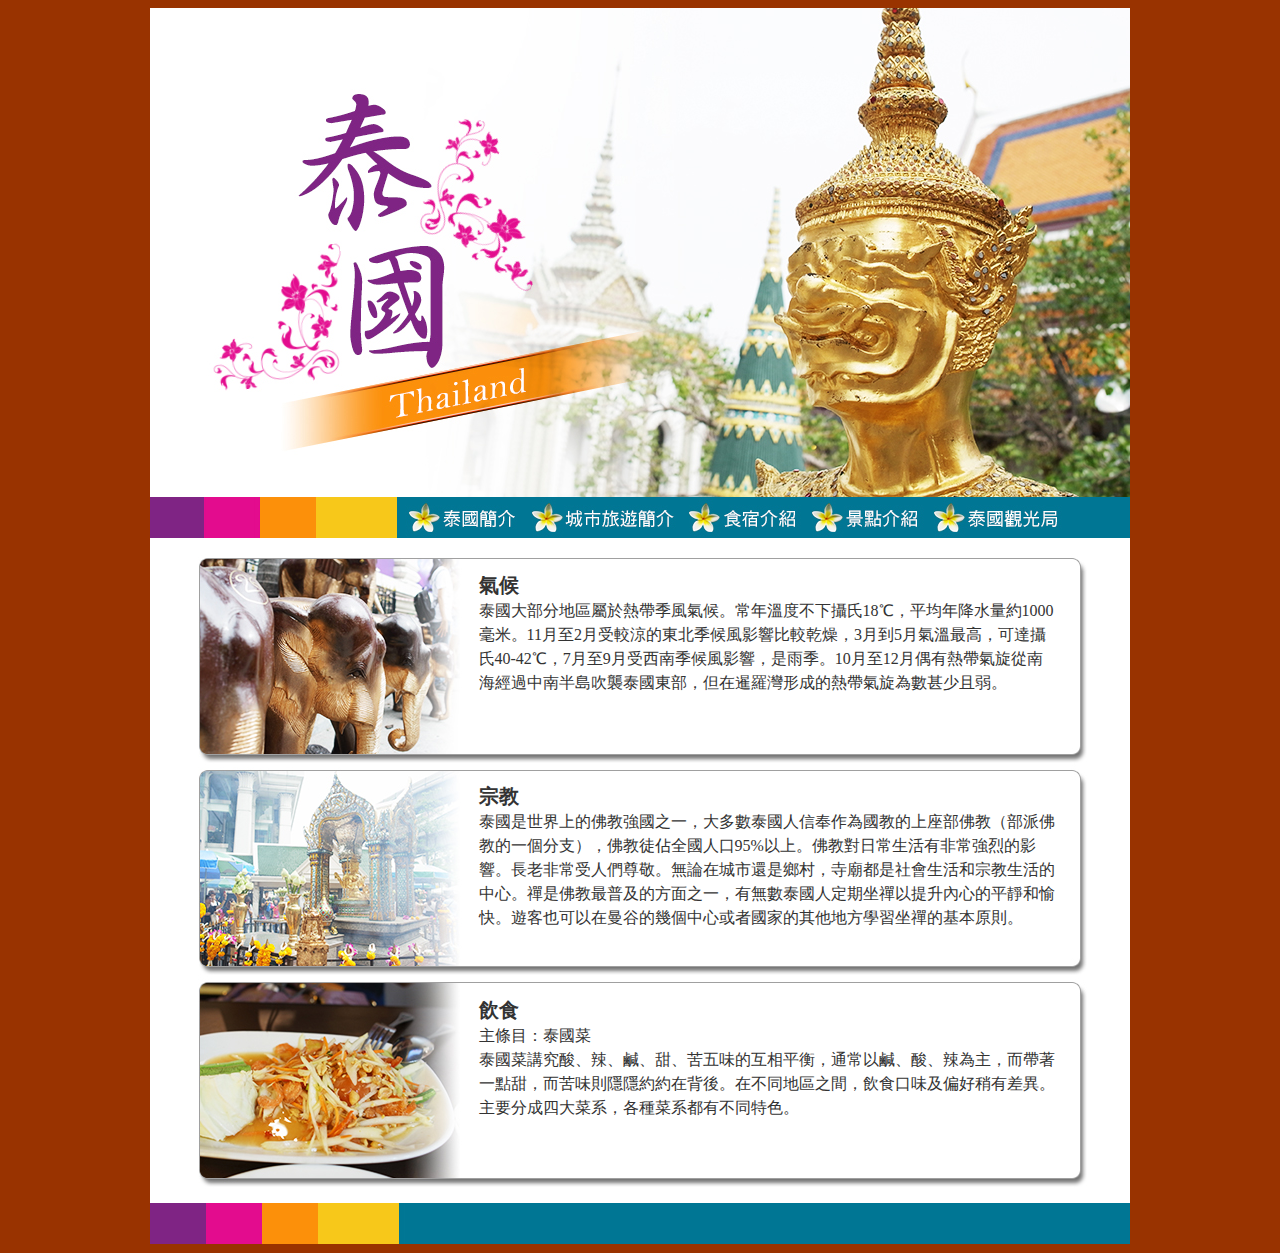
<file: 106/index.html>
<!DOCTYPE html PUBLIC "-//W3C//DTD XHTML 1.0 Transitional//EN" "http://www.w3.org/TR/xhtml1/DTD/xhtml1-transitional.dtd">
<html xmlns="http://www.w3.org/1999/xhtml">
<head>
<title>泰國觀光旅遊資訊</title>
<meta http-equiv="Content-Type" content="text/html; charset=utf-8" />
<style type="text/css">
img {
	margin:0;
	padding:0;
	border:none ;
}

h2 {
	font-size: 20px;
	color:#333 ;
	margin:0;
	padding:0;
}
p {
	font-size:16px ;
	line-height:24px;
	color:#333 ;
	margin:0;
}
</style>
<meta name="keywords" content="泰國,曼谷,四面佛" />
</head>
<body bgcolor="#993300">
<!-- Save for Web Slices (Untitled-1.psd) -->
<table width="981" border="0" align="center" cellpadding="0" cellspacing="0" id="Table_01">
	<tr>
		<td colspan="8">
			<img id="index_01" src="images/index_01.jpg" width="980" height="489" alt="" /></td>
		<td>
			<img src="images/spacer.gif" width="1" height="489" alt="" /></td>
	</tr>
	<tr>
		<td>
			<img id="index_02" src="images/index_02.jpg" width="247" height="41" alt="" /></td>
		<td colspan="2">
			<img id="index_03" src="images/index_03.jpg" width="135" height="41" alt="" /></td>
		<td>
			<img id="index_04" src="images/index_04.jpg" width="157" height="41" alt="" /></td>
		<td>
			<img id="index_05" src="images/index_05.jpg" width="123" height="41" alt="" /></td>
		<td>
			<img id="index_06" src="images/index_06.jpg" width="122" height="41" alt="" /></td>
		<td colspan="2"><a href="http://www.tattpe.org.tw/Main/Main.aspx"><img src="images/index_07.jpg" alt="" name="index_07" width="196" height="41" id="index_07" /></a></td>
		<td>
			<img src="images/spacer.gif" width="1" height="41" alt="" /></td>
	</tr>
	<tr>
		<td colspan="8">
			<img id="index_08" src="images/index_08.jpg" width="980" height="21" alt="" /></td>
		<td>
			<img src="images/spacer.gif" width="1" height="21" alt="" /></td>
	</tr>
	<tr>
		<td colspan="2" rowspan="7">
			<img id="index_09" src="images/index_09.jpg" width="329" height="624" alt="" /></td>
		<td colspan="6">
			<img id="index_10" src="images/index_10.jpg" width="651" height="13" alt="" /></td>
		<td>
			<img src="images/spacer.gif" width="1" height="13" alt="" /></td>
	</tr>
	<tr>
		<td colspan="5" valign="top" bgcolor="#FFFFFF"><h2>氣候</h2>
	    <p>泰國大部分地區屬於熱帶季風氣候。常年溫度不下攝氏18℃，平均年降水量約1000毫米。11月至2月受較涼的東北季候風影響比較乾燥，3月到5月氣溫最高，可達攝氏40-42℃，7月至9月受西南季候風影響，是雨季。10月至12月偶有熱帶氣旋從南海經過中南半島吹襲泰國東部，但在暹羅灣形成的熱帶氣旋為數甚少且弱。</p></td>
		<td rowspan="7">
			<img id="index_12" src="images/index_12.jpg" width="75" height="631" alt="" /></td>
		<td>
			<img src="images/spacer.gif" width="1" height="175" alt="" /></td>
	</tr>
	<tr>
		<td colspan="5">
			<img id="index_13" src="images/index_13.jpg" width="576" height="36" alt="" /></td>
		<td>
			<img src="images/spacer.gif" width="1" height="36" alt="" /></td>
	</tr>
	<tr>
		<td colspan="5" valign="top" bgcolor="#FFFFFF"><h2>宗教</h2>
		  <p>泰國是世界上的佛教強國之一，大多數泰國人信奉作為國教的上座部佛教（部派佛教的一個分支），佛教徒佔全國人口95%以上。佛教對日常生活有非常強烈的影響。長老非常受人們尊敬。無論在城市還是鄉村，寺廟都是社會生活和宗教生活的中心。禪是佛教最普及的方面之一，有無數泰國人定期坐禪以提升內心的平靜和愉快。遊客也可以在曼谷的幾個中心或者國家的其他地方學習坐禪的基本原則。<br />
	    </p></td>
		<td>
			<img src="images/spacer.gif" width="1" height="177" alt="" /></td>
	</tr>
	<tr>
		<td colspan="5">
			<img id="index_15" src="images/index_15.jpg" width="576" height="37" alt="" /></td>
		<td>
			<img src="images/spacer.gif" width="1" height="37" alt="" /></td>
	</tr>
	<tr>
		<td colspan="5" valign="top" bgcolor="#FFFFFF"><h2>飲食</h2>
		  <p>主條目：泰國菜<br />
	    泰國菜講究酸、辣、鹹、甜、苦五味的互相平衡，通常以鹹、酸、辣為主，而帶著一點甜，而苦味則隱隱約約在背後。在不同地區之間，飲食口味及偏好稍有差異。主要分成四大菜系，各種菜系都有不同特色。</p></td>
		<td>
			<img src="images/spacer.gif" width="1" height="173" alt="" /></td>
	</tr>
	<tr>
		<td colspan="5" rowspan="2">
			<img id="index_17" src="images/index_17.jpg" width="576" height="33" alt="" /></td>
		<td>
			<img src="images/spacer.gif" width="1" height="13" alt="" /></td>
	</tr>
	<tr>
		<td colspan="2">
			<img id="index_18" src="images/index_18.jpg" width="329" height="20" alt="" /></td>
		<td>
			<img src="images/spacer.gif" width="1" height="20" alt="" /></td>
	</tr>
	<tr>
		<td colspan="8">
			<img id="index_19" src="images/index_19.jpg" width="980" height="41" alt="" /></td>
		<td>
			<img src="images/spacer.gif" width="1" height="41" alt="" /></td>
	</tr>
	<tr>
		<td>
			<img src="images/spacer.gif" width="247" height="1" alt="" /></td>
		<td>
			<img src="images/spacer.gif" width="82" height="1" alt="" /></td>
		<td>
			<img src="images/spacer.gif" width="53" height="1" alt="" /></td>
		<td>
			<img src="images/spacer.gif" width="157" height="1" alt="" /></td>
		<td>
			<img src="images/spacer.gif" width="123" height="1" alt="" /></td>
		<td>
			<img src="images/spacer.gif" width="122" height="1" alt="" /></td>
		<td>
			<img src="images/spacer.gif" width="121" height="1" alt="" /></td>
		<td>
			<img src="images/spacer.gif" width="75" height="1" alt="" /></td>
		<td></td>
	</tr>
</table>
<!-- End Save for Web Slices -->
</body>
</html>
</file>
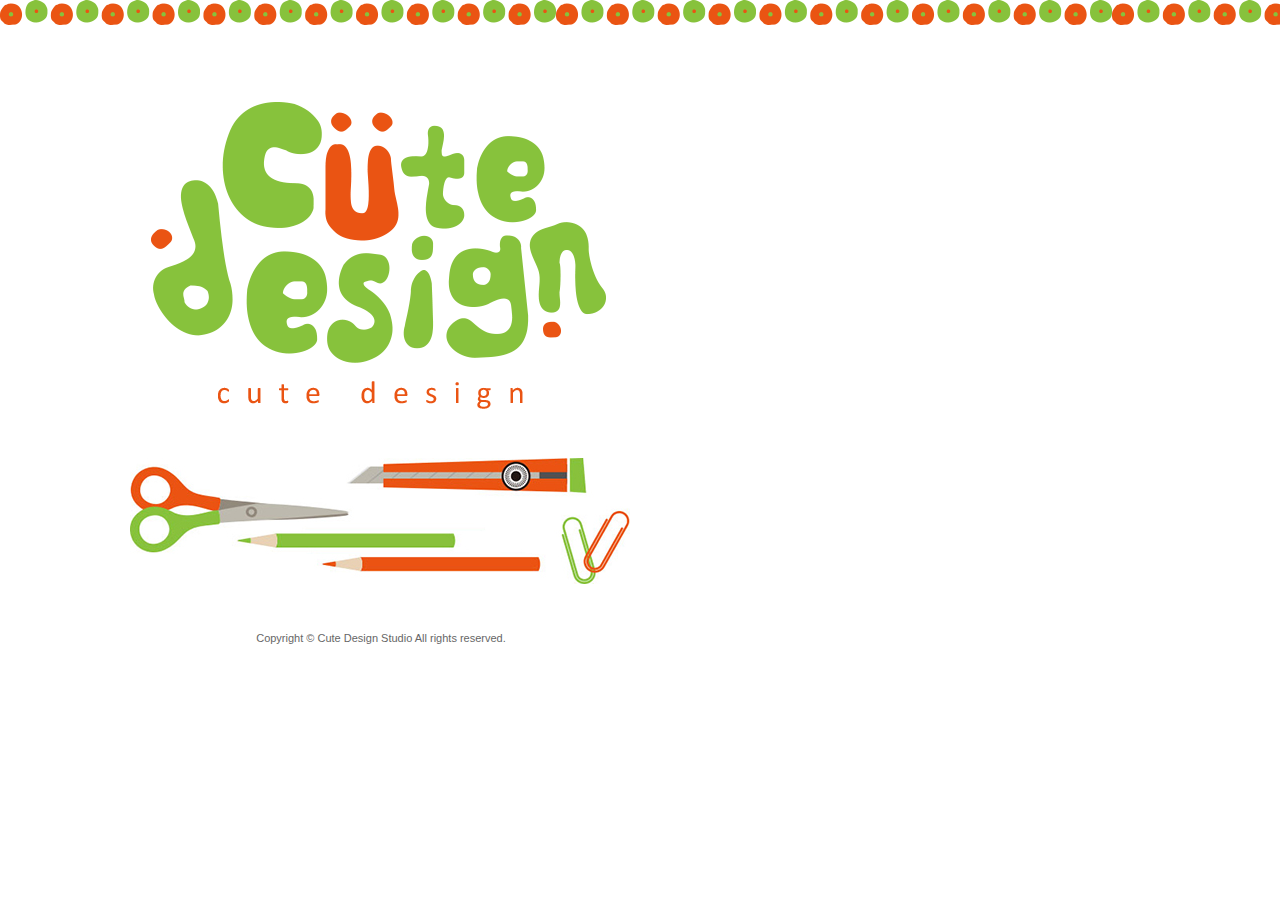
<file: Ch04/index.html>
<!DOCTYPE html PUBLIC "-//W3C//DTD XHTML 1.0 Transitional//EN" "http://www.w3.org/TR/xhtml1/DTD/xhtml1-transitional.dtd">
<html xmlns="http://www.w3.org/1999/xhtml">
<head>
<meta http-equiv="Content-Type" content="text/html; charset=utf-8" />
<title>Cute Design Studio</title>
<style type="text/css">
body,td,th {
	font-family: Arial, Helvetica, sans-serif;
	font-size: 11px;
	color: #666666;
	text-align: center;
}
body {
	background-image: url(images/cute_design_bg.png);
	background-repeat: repeat-x;
	margin-left: 0px;
	margin-top: 0px;
	margin-right: 0px;
	margin-bottom: 0px;
}
#apDiv1 {
	position: absolute;
	left: 241px;
	top: 632px;
	width: 280px;
	height: 20px;
	z-index: 3;
}
#apDiv2 {
	position: absolute;
	left: 151px;
	top: 102px;
	width: 455px;
	height: 312px;
	z-index: 1;
}
#apDiv3 {
	position: absolute;
	left: 130px;
	top: 458px;
	width: 500px;
	height: 126px;
	z-index: 2;
}

.noborder {
	border-top-style: none;
	border-right-style: none;
	border-bottom-style: none;
	border-left-style: none;
}
</style>
</head>

<body>
<div id="apDiv1"> Copyright &copy; Cute Design Studio All rights reserved. </div>
<div id="apDiv2"><a href="main.html"><img src="images/cute_design_logo.png" alt="進入首頁" width="455" height="312" class="noborder" /></a></div>
<div id="apDiv3"><a href="main.html"><img src="images/intro.jpg" alt="進入首頁" width="500" height="126" class="noborder" /></a></div>
</body>
</html>
</file>
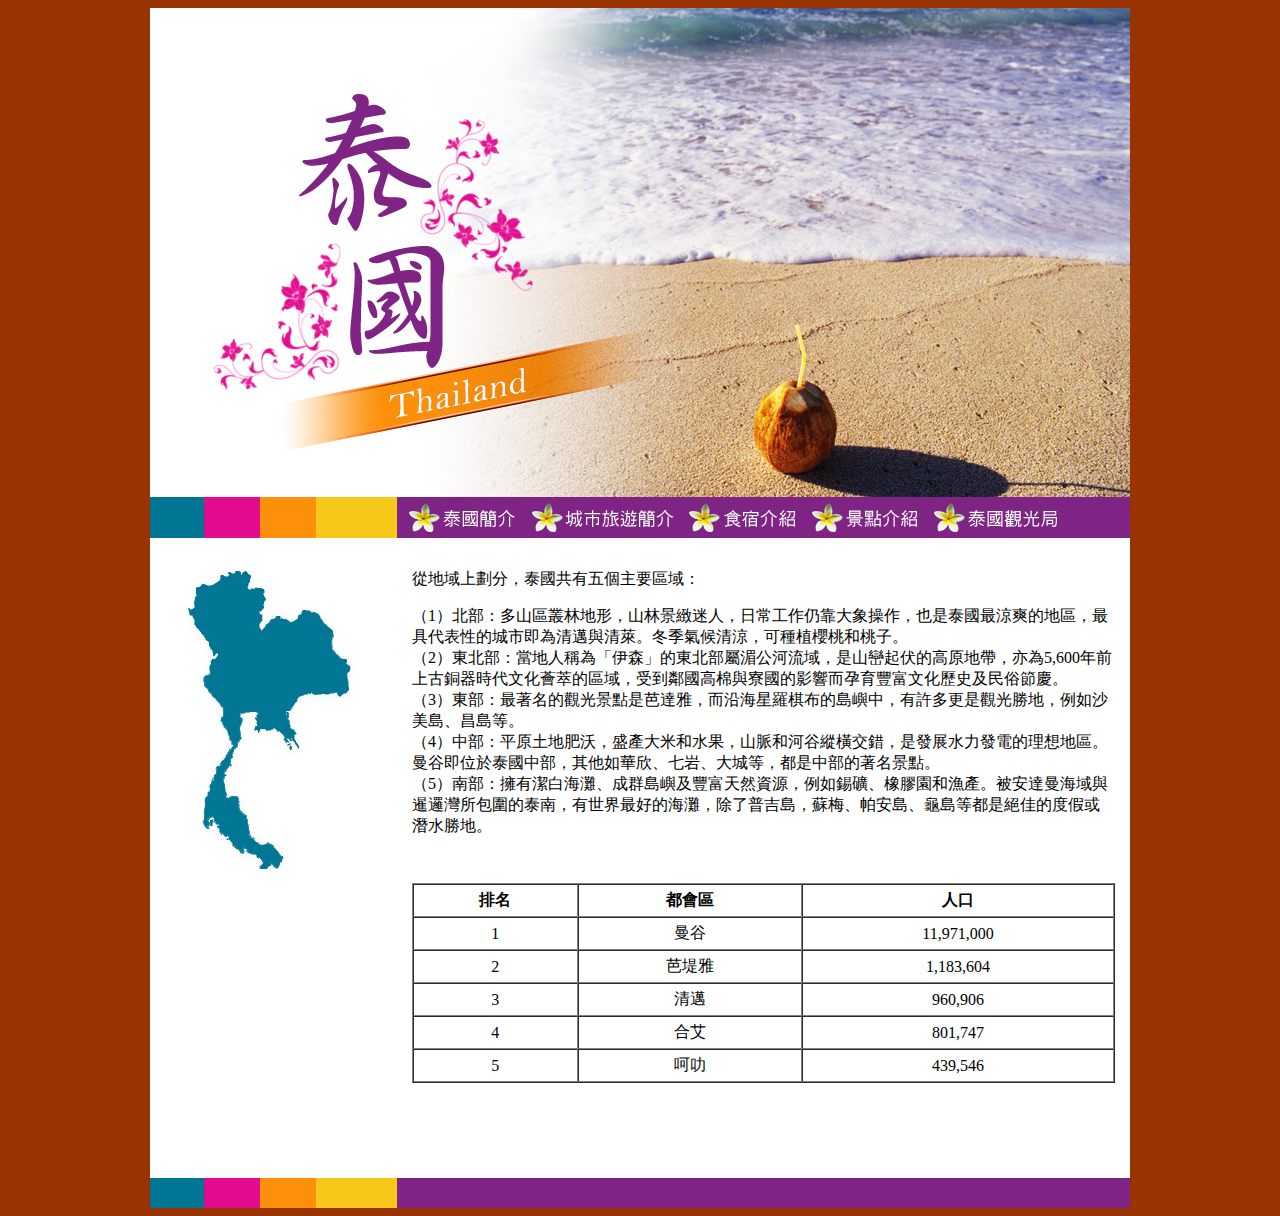
<file: 106/citytour_i.html>
<!DOCTYPE html PUBLIC "-//W3C//DTD XHTML 1.0 Transitional//EN" "http://www.w3.org/TR/xhtml1/DTD/xhtml1-transitional.dtd">
<html xmlns="http://www.w3.org/1999/xhtml">
<head>
<title>citytour_i</title>
<meta http-equiv="Content-Type" content="text/html; charset=utf-8" />
</head>
<body bgcolor="#993300">
<!-- Save for Web Slices (citytour_i.psd) -->
<table width="980" border="0" align="center" cellpadding="0" cellspacing="0" id="___01">
	<tr>
		<td colspan="6">
			<img id="citytour_i_01" src="images/images/citytour_i_01.jpg" width="980" height="489" alt="" /></td>
	</tr>
	<tr>
		<td>
			<img id="citytour_i_02" src="images/images/citytour_i_02.jpg" width="247" height="41" alt="" /></td>
		<td>
			<img id="citytour_i_03" src="images/images/citytour_i_03.jpg" width="135" height="41" alt="" /></td>
		<td>
			<img id="citytour_i_04" src="images/images/citytour_i_04.jpg" width="157" height="41" alt="" /></td>
		<td>
			<img id="citytour_i_05" src="images/images/citytour_i_05.jpg" width="123" height="41" alt="" /></td>
		<td>
			<img id="citytour_i_06" src="images/images/citytour_i_06.jpg" width="122" height="41" alt="" /></td>
		<td>
			<img id="citytour_i_07" src="images/images/citytour_i_07.jpg" width="196" height="41" alt="" /></td>
	</tr>
	<tr>
		<td>
			<img id="citytour_i_08" src="images/images/citytour_i_08.jpg" width="247" height="357" alt="" /></td>
		<td colspan="5" rowspan="2" valign="top" bgcolor="#FFFFFF"><table width="100%" border="0" cellspacing="0" cellpadding="15">
		  <tr>
		    <td><p>從地域上劃分，泰國共有五個主要區域：</p>
		      <p>（1）北部：多山區叢林地形，山林景緻迷人，日常工作仍靠大象操作，也是泰國最涼爽的地區，最具代表性的城市即為清邁與清萊。冬季氣候清涼，可種植櫻桃和桃子。<br />
		        （2）東北部：當地人稱為「伊森」的東北部屬湄公河流域，是山巒起伏的高原地帶，亦為5,600年前上古銅器時代文化薈萃的區域，受到鄰國高棉與寮國的影響而孕育豐富文化歷史及民俗節慶。<br />
		        （3）東部：最著名的觀光景點是芭達雅，而沿海星羅棋布的島嶼中，有許多更是觀光勝地，例如沙美島、昌島等。<br />
		        （4）中部：平原土地肥沃，盛產大米和水果，山脈和河谷縱橫交錯，是發展水力發電的理想地區。曼谷即位於泰國中部，其他如華欣、七岩、大城等，都是中部的著名景點。<br />
	        （5）南部：擁有潔白海灘、成群島嶼及豐富天然資源，例如錫礦、橡膠園和漁產。被安達曼海域與暹邏灣所包圍的泰南，有世界最好的海灘，除了普吉島，蘇梅、帕安島、龜島等都是絕佳的度假或潛水勝地。</p></td>
	      </tr>
		  <tr>
		    <td><table width="100%" border="1" cellspacing="0" cellpadding="5">
		      <tr>
		        <th scope="col">排名</th>
		        <th scope="col">都會區</th>
		        <th scope="col">人口</th>
	          </tr>
		      <tr>
		        <td align="center">1</td>
		        <td align="center">曼谷</td>
		        <td align="center">11,971,000</td>
	          </tr>
		      <tr>
		        <td align="center">2</td>
		        <td align="center">芭堤雅</td>
		        <td align="center">1,183,604</td>
	          </tr>
		      <tr>
		        <td align="center">3</td>
		        <td align="center">清邁</td>
		        <td align="center">960,906</td>
	          </tr>
		      <tr>
		        <td align="center">4</td>
		        <td align="center">合艾</td>
		        <td align="center">801,747</td>
	          </tr>
		      <tr>
		        <td align="center">5</td>
		        <td align="center">呵叻</td>
		        <td align="center">439,546</td>
	          </tr>
	        </table></td>
	      </tr>
	    </table></td>
	</tr>
	<tr>
		<td>
			<img id="citytour_i_10" src="images/images/citytour_i_10.jpg" width="247" height="283" alt="" /></td>
	</tr>
	<tr>
		<td colspan="6">
			<img id="citytour_i_11" src="images/images/citytour_i_11.jpg" width="980" height="30" alt="" /></td>
	</tr>
</table>
<!-- End Save for Web Slices -->
</body>
</html>
</file>
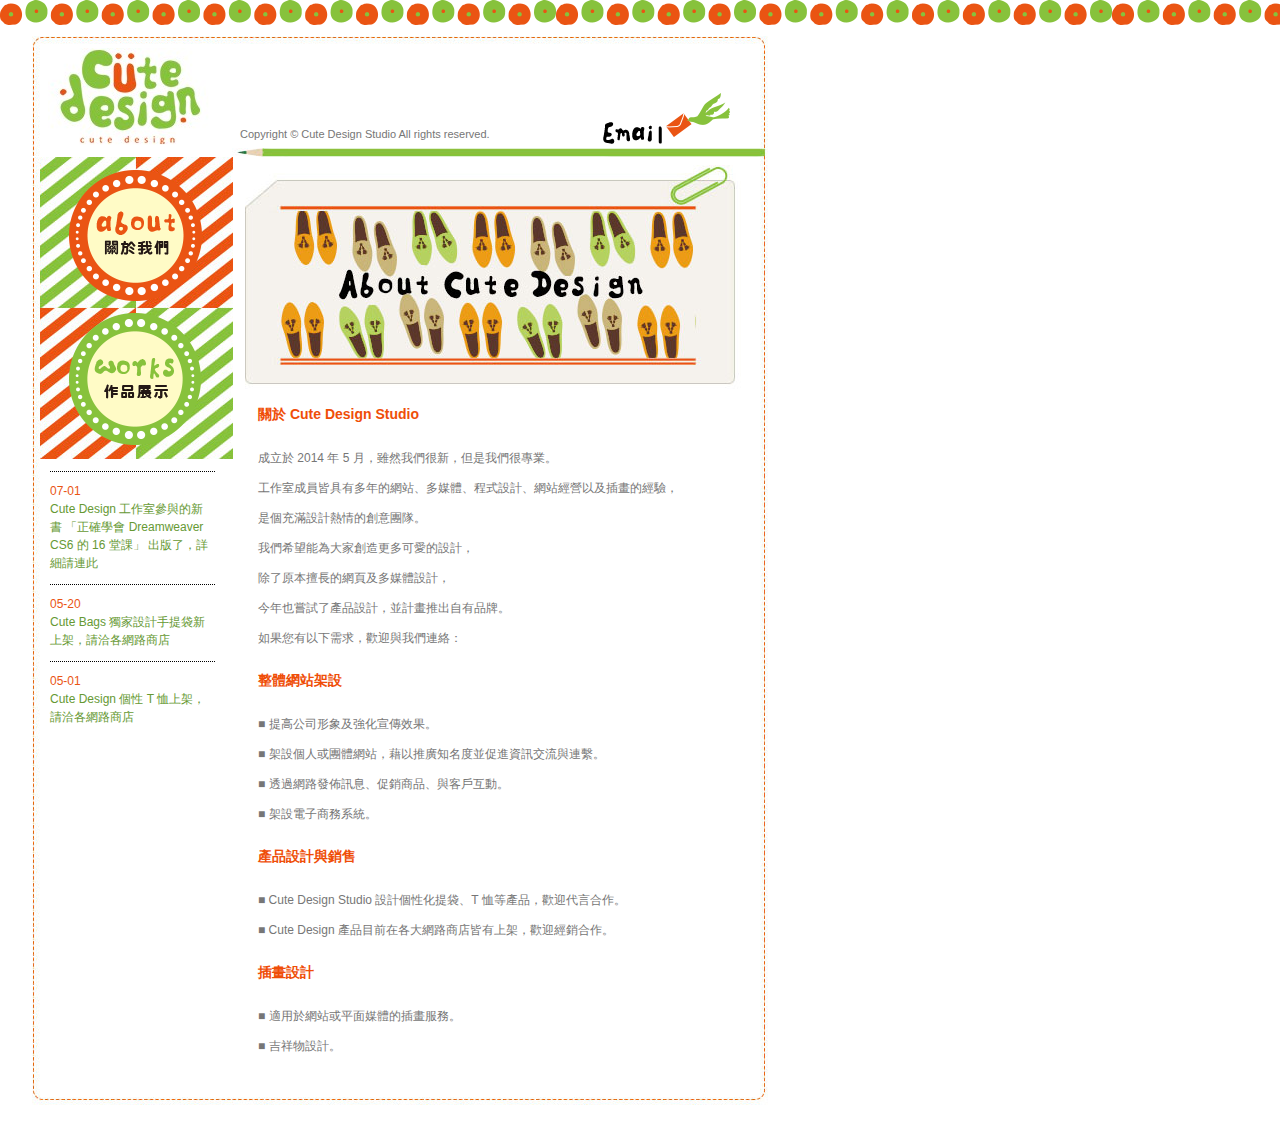
<file: Ch04/about.html>
<!DOCTYPE html PUBLIC "-//W3C//DTD XHTML 1.0 Transitional//EN" "http://www.w3.org/TR/xhtml1/DTD/xhtml1-transitional.dtd">
<html xmlns="http://www.w3.org/1999/xhtml">
<head>
<meta http-equiv="Content-Type" content="text/html; charset=utf-8" />
<title>Cute Design Studio</title>
<link href="website.css" rel="stylesheet" type="text/css" />
</head>

<body>
<div id="header"><a href="index.html"><img src="images/main_logo.jpg" alt="logo" width="167" height="101"class="headerLogo noborder transition" /></a><span class="headerCopy">Copyright © Cute Design Studio All rights reserved.</span><a href="mailto:service@flag.com.tw"><img src="images/email.png" alt="聯絡我們" width="150" height="51" class="email" /></a></div>
<div id="content">
  <div id="contentL">
    <div id="sidemenu"><a href="about.html"><img src="images/about_btn.png" alt="關於我們" width="162" height="144" class="noborder transition" /></a><a href="works.html"><img src="images/works_btn.png" alt="作品展示" width="162" height="144" class="noborder transition" /></a></div>
    <div id="listNew">
      <p><span class="date">07-01</span><br />
        <a href="http://www.flag.com.tw" target="_blank">Cute Design 工作室參與的新書 「正確學會 Dreamweaver CS6 的 16 堂課」 出版了，詳細請連此</a></p>
      <p><span class="date">05-20</span><br />
        <a href="works.html#bags">Cute Bags 獨家設計手提袋新上架，請洽各網路商店</a></p>
      <p><span class="date">05-01</span><br />
        <a href="works.html#tshirts">Cute Design 個性 T 恤上架，請洽各網路商店</a></p>
    </div>
  </div>
  <div id="contentR"><img src="images/titles_about.jpg" width="500" height="242" class="topPhoto" />
    <div id="contentMain">
      <p class="subtitle">關於 Cute Design Studio</p>
      <p> 成立於 2014 年 5 月，雖然我們很新，但是我們很專業。<br />
      工作室成員皆具有多年的網站、多媒體、程式設計、網站經營以及插畫的經驗，<br />
      是個充滿設計熱情的創意團隊。<br />
      我們希望能為大家創造更多可愛的設計，<br />
除了原本擅長的網頁及多媒體設計，<br />
今年也嘗試了產品設計，並計畫推出自有品牌。<br />
如果您有以下需求，歡迎與我們連絡：</p>
      <p class="subtitle">整體網站架設</p>
      <p> ■ 提高公司形象及強化宣傳效果。 <br />
        ■ 架設個人或團體網站，藉以推廣知名度並促進資訊交流與連繫。 <br />
        ■ 透過網路發佈訊息、促銷商品、與客戶互動。 <br />
        ■ 架設電子商務系統。      </p>
      <p class="subtitle">產品設計與銷售 </p>
      <p> ■ Cute Design Studio 設計個性化提袋、T 恤等產品，歡迎代言合作。<br />
        ■ Cute Design 產品目前在各大網路商店皆有上架，歡迎經銷合作。</p>
      <p class="subtitle">插畫設計</p>
      <p> ■ 適用於網站或平面媒體的插畫服務。 <br />
        ■ 吉祥物設計。<br />
      </p>
    </div>
  </div>
</div>
<div id="footer"></div>
</body>
</html>
</file>
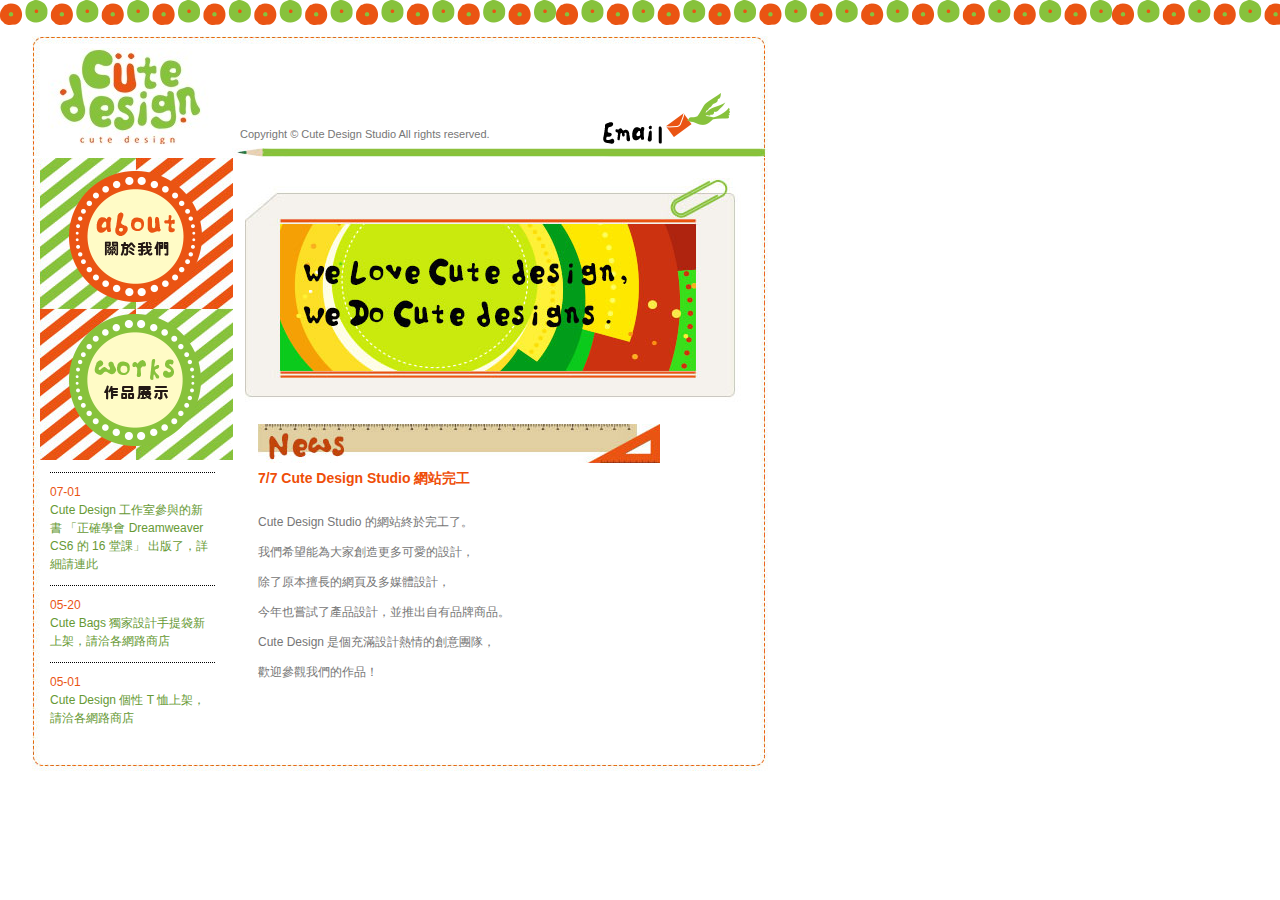
<file: Ch04/ch04-01.html>
<!DOCTYPE html PUBLIC "-//W3C//DTD XHTML 1.0 Transitional//EN" "http://www.w3.org/TR/xhtml1/DTD/xhtml1-transitional.dtd">
<html xmlns="http://www.w3.org/1999/xhtml">
<head>
<meta http-equiv="Content-Type" content="text/html; charset=utf-8" />
<title>Cute Design Studio</title>
<link href="ch04-01.css" rel="stylesheet" type="text/css" />
</head>

<body>
<div id="header"><a href="index.html"><img src="images/main_logo.jpg" width="167" height="101" class="headerLogo noborder transition" /></a> <span class="headerCopy">Copyright © Cute Design Studio All rights reserved.</span><a href="mailto:service@flag.com.tw"><img src="images/email.png" width="150" height="51" class="email noborder transition" /></a></div>
<div id="content">
  <div id="contentL">
    <div id="sidemenu"><a href="about.html"><img src="images/about_btn.png" width="162" height="144" class="noborder transition" /></a><a href="works.html"><img src="images/works_btn.png" width="162" height="144" class="noborder transition" /></a></div>
    <div class="Copy2" id="listnew">
      <p><span class="date">07-01</span><br />
        <a href="https://tw.yahoo.com/" target="_blank">Cute Design 工作室參與的新書 「正確學會 Dreamweaver CS6 的 16 堂課」 出版了，詳細請連此</a></p>
      <p><span class="date">05-20</span><br />
        <a href="works.html#bags">Cute Bags 獨家設計手提袋新上架，請洽各網路商店</a></p>
      <p><span class="date">05-01</span><br />
        <a href="works.html#tshirts">Cute Design 個性 T 恤上架，請洽各網路商店</a></p>
    </div>
  </div>
  <div id="contentR">
<p><img src="images/titles_main.jpg" width="500" height="242" /></p>
  <div class="Copy1" id="contantMain"><img src="images/stitle_news.jpg" width="402" height="39" />
    <p class="subtitle">7/7 Cute Design Studio 網站完工</p>
    <p>Cute Design Studio 的網站終於完工了。<br />
      我們希望能為大家創造更多可愛的設計，<br />
      除了原本擅長的網頁及多媒體設計，<br />
      今年也嘗試了產品設計，並推出自有品牌商品。<br />
      Cute Design 是個充滿設計熱情的創意團隊，<br />
      歡迎參觀我們的作品！</p>
  </div>
  </div>
</div>
<div id="footer"></div>
</body>
</html>
</file>
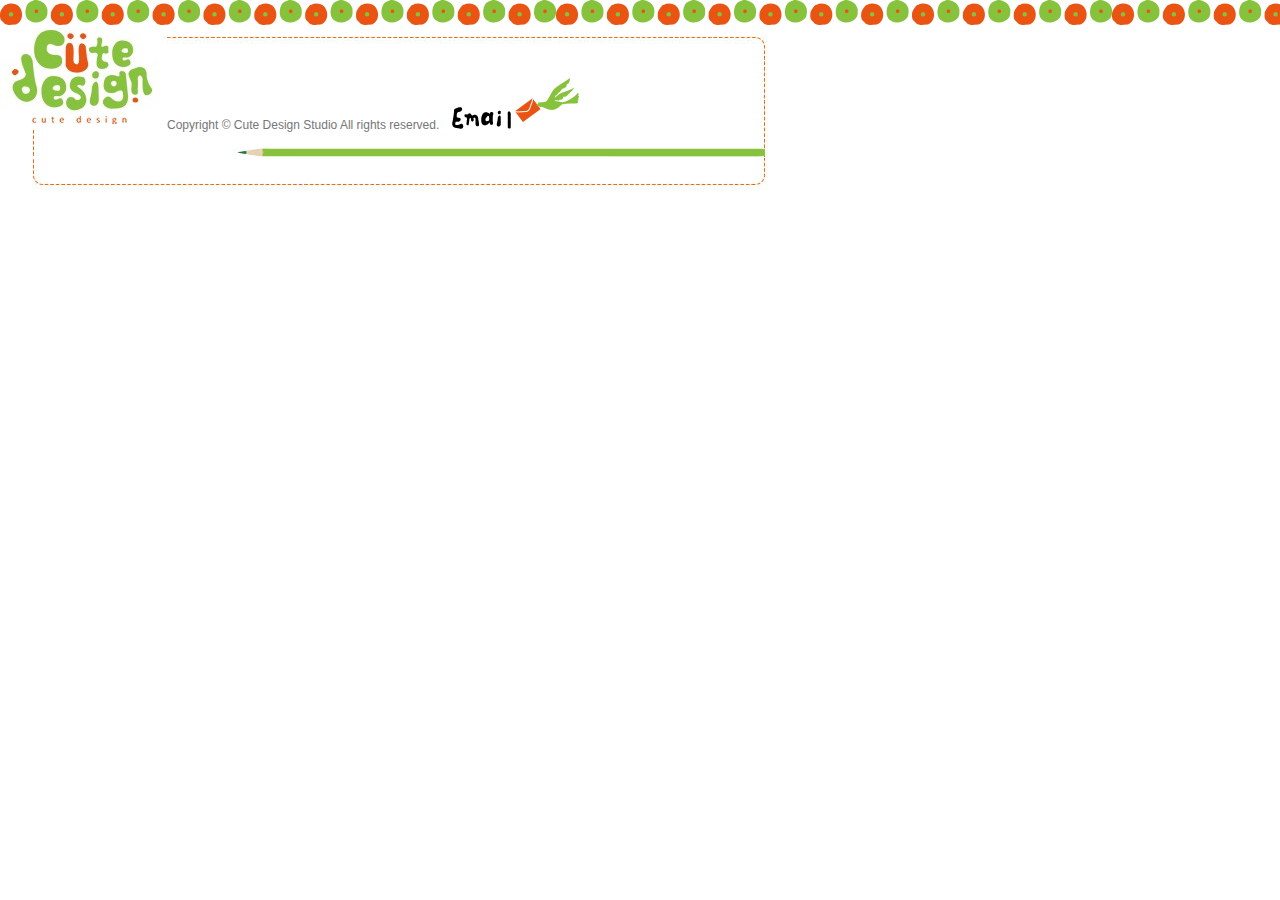
<file: Ch04/ch04-02.html>
<!DOCTYPE html PUBLIC "-//W3C//DTD XHTML 1.0 Transitional//EN" "http://www.w3.org/TR/xhtml1/DTD/xhtml1-transitional.dtd">
<html xmlns="http://www.w3.org/1999/xhtml">
<head>
<meta http-equiv="Content-Type" content="text/html; charset=utf-8" />
<title>Cute Design Studio</title>
<link href="ch04-02.css" rel="stylesheet" type="text/css" />
</head>

<body>
<div id="header"><img src="images/main_logo.jpg" width="167" height="101" />Copyright © Cute Design Studio All rights reserved.<img src="images/email.png" width="150" height="51" /></div>
<div id="content">
  <div id="contentL"></div>
  <div id="contentR"></div>
</div>
<div id="footer"></div>
</body>
</html>
</file>
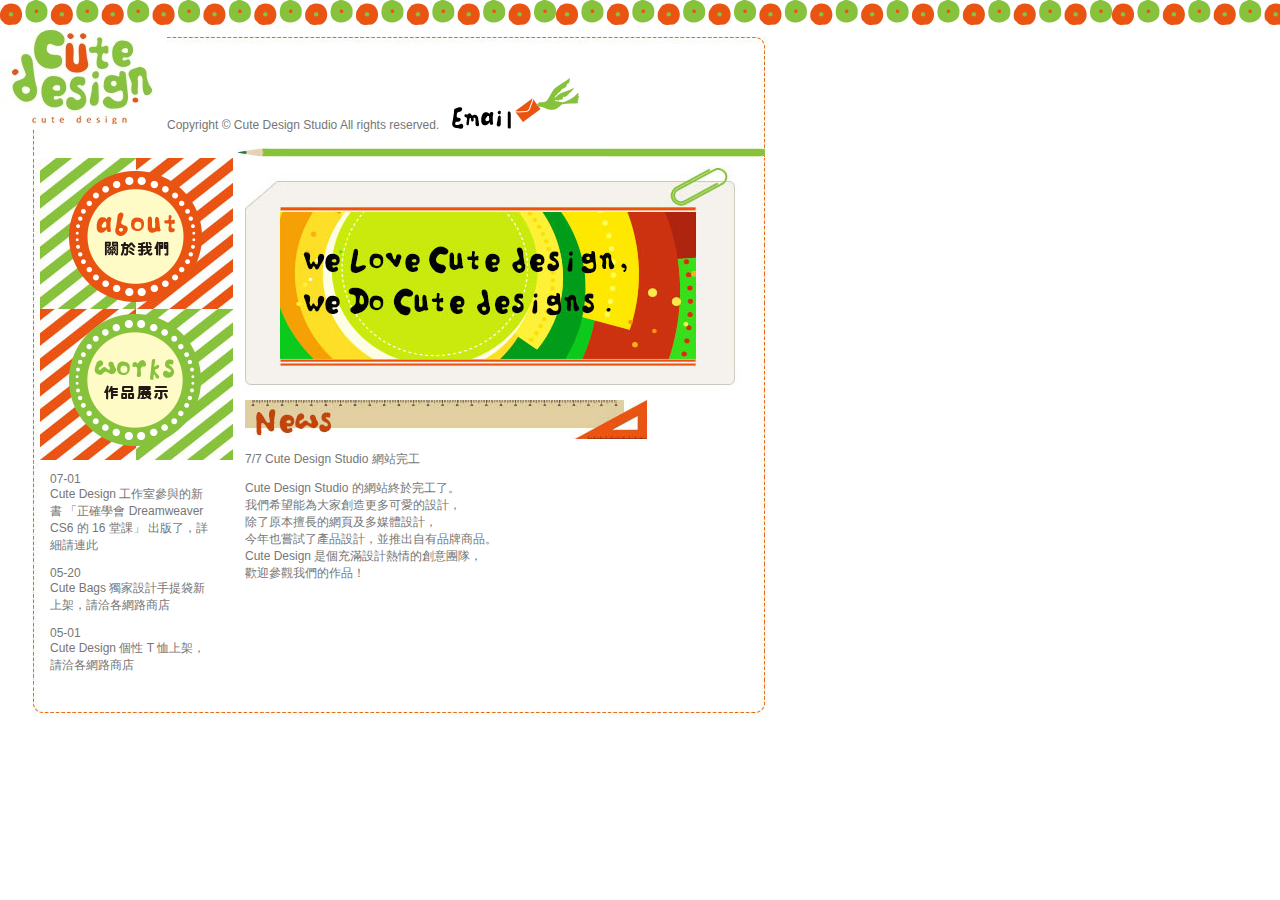
<file: Ch04/ch04-03.html>
<!DOCTYPE html PUBLIC "-//W3C//DTD XHTML 1.0 Transitional//EN" "http://www.w3.org/TR/xhtml1/DTD/xhtml1-transitional.dtd">
<html xmlns="http://www.w3.org/1999/xhtml">
<head>
<meta http-equiv="Content-Type" content="text/html; charset=utf-8" />
<title>Cute Design Studio</title>
<link href="ch04-03.css" rel="stylesheet" type="text/css" />
</head>

<body>
<div id="header"><img src="images/main_logo.jpg" width="167" height="101" />Copyright © Cute Design Studio All rights reserved.<img src="images/email.png" width="150" height="51" /></div>
<div id="content">
  <div id="contentL">
    <div id="sidemenu"><img src="images/about_btn.png" width="162" height="144" /><img src="images/works_btn.png" width="162" height="144" /></div>
    <div id="listNew">
      <p>07-01<br />
        Cute Design 工作室參與的新書 「正確學會 Dreamweaver CS6 的 16 堂課」 出版了，詳細請連此</p>
      <p>05-20<br />
        Cute Bags 獨家設計手提袋新上架，請洽各網路商店</p>
      <p>05-01<br />
        Cute Design 個性 T 恤上架，請洽各網路商店</p>
    </div>
  </div>
  <div id="contentR"><img src="images/titles_main.jpg" width="500" height="242" /><img src="images/stitle_news.jpg" width="402" height="39" />
    <p>7/7 Cute Design Studio 網站完工</p>
    <p>Cute Design Studio 的網站終於完工了。<br />
      我們希望能為大家創造更多可愛的設計，<br />
      除了原本擅長的網頁及多媒體設計，<br />
      今年也嘗試了產品設計，並推出自有品牌商品。<br />
      Cute Design 是個充滿設計熱情的創意團隊，<br />
      歡迎參觀我們的作品！</p>
  </div>
</div>
<div id="footer"></div>
</body>
</html>
</file>
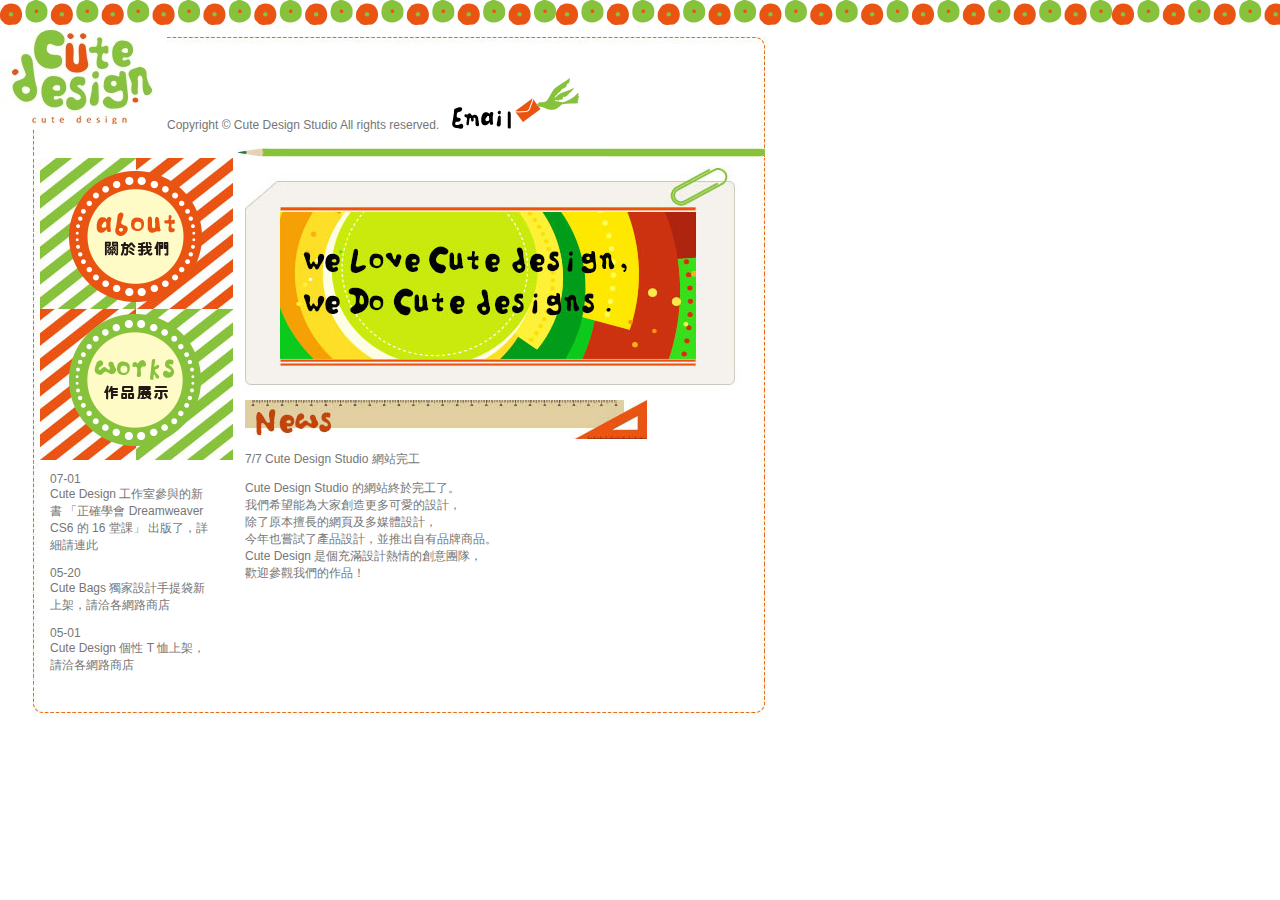
<file: Ch04/ch04-04.html>
<!DOCTYPE html PUBLIC "-//W3C//DTD XHTML 1.0 Transitional//EN" "http://www.w3.org/TR/xhtml1/DTD/xhtml1-transitional.dtd">
<html xmlns="http://www.w3.org/1999/xhtml">
<head>
<meta http-equiv="Content-Type" content="text/html; charset=utf-8" />
<title>Cute Design Studio</title>
<link href="ch04-04.css" rel="stylesheet" type="text/css" />
</head>

<body>
<div id="header"><img src="images/main_logo.jpg" width="167" height="101" />Copyright © Cute Design Studio All rights reserved.<img src="images/email.png" width="150" height="51" /></div>
<div id="content">
  <div id="contentL">
    <div id="sidemenu"><img src="images/about_btn.png" width="162" height="144" /><img src="images/works_btn.png" width="162" height="144" /></div>
    <div id="listNew">
      <p>07-01<br />
        Cute Design 工作室參與的新書 「正確學會 Dreamweaver CS6 的 16 堂課」 出版了，詳細請連此</p>
      <p>05-20<br />
        Cute Bags 獨家設計手提袋新上架，請洽各網路商店</p>
      <p>05-01<br />
        Cute Design 個性 T 恤上架，請洽各網路商店</p>
    </div>
  </div>
  <div id="contentR"><img src="images/titles_main.jpg" width="500" height="242" />
    <div id="contentMain"><img src="images/stitle_news.jpg" width="402" height="39" />
      <p>7/7 Cute Design Studio 網站完工</p>
      <p>Cute Design Studio 的網站終於完工了。<br />
        我們希望能為大家創造更多可愛的設計，<br />
        除了原本擅長的網頁及多媒體設計，<br />
        今年也嘗試了產品設計，並推出自有品牌商品。<br />
        Cute Design 是個充滿設計熱情的創意團隊，<br />
        歡迎參觀我們的作品！</p>
    </div>
  </div>
</div>
<div id="footer"></div>
</body>
</html>
</file>
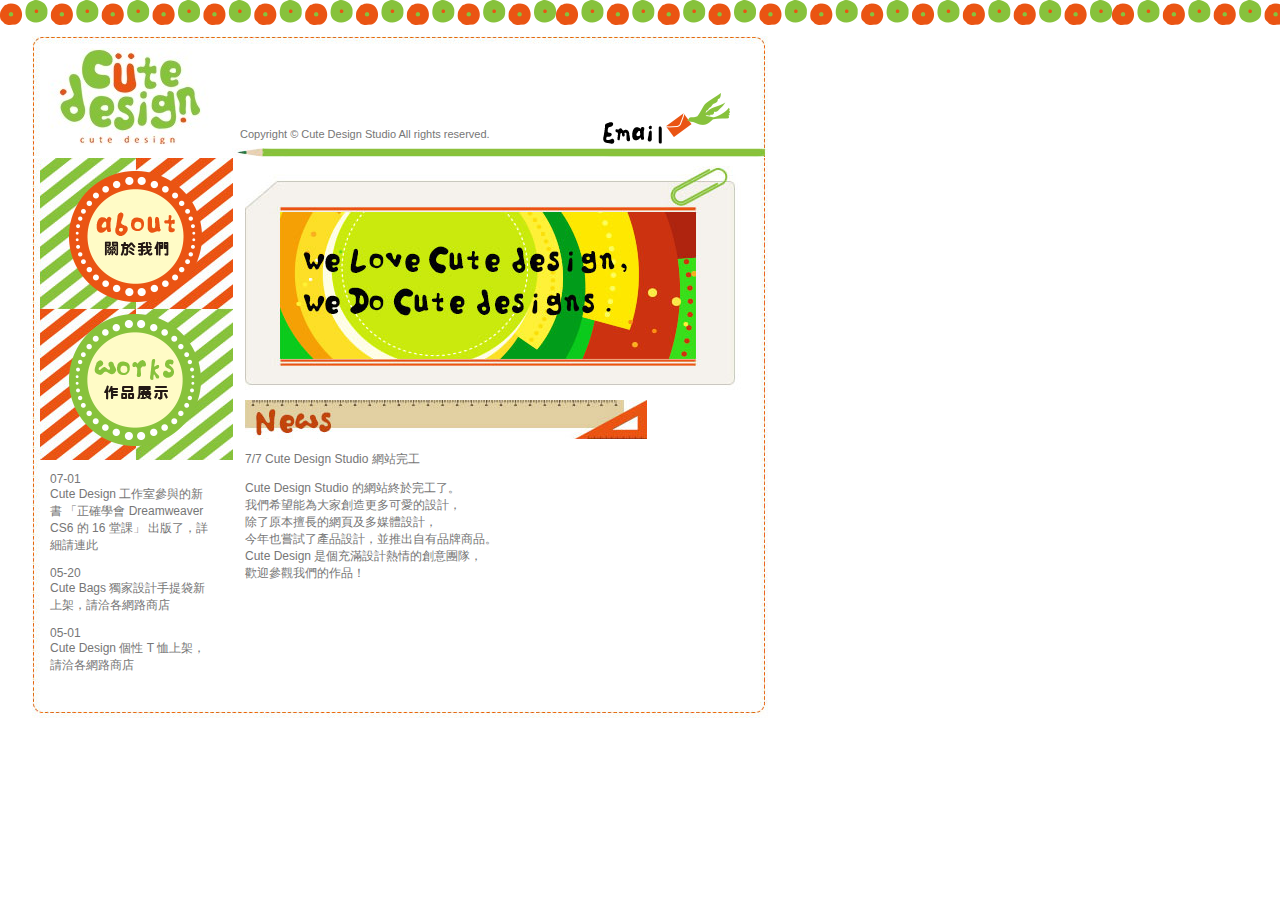
<file: Ch04/ch04-05.html>
<!DOCTYPE html PUBLIC "-//W3C//DTD XHTML 1.0 Transitional//EN" "http://www.w3.org/TR/xhtml1/DTD/xhtml1-transitional.dtd">
<html xmlns="http://www.w3.org/1999/xhtml">
<head>
<meta http-equiv="Content-Type" content="text/html; charset=utf-8" />
<title>Cute Design Studio</title>
<link href="ch04-05.css" rel="stylesheet" type="text/css" />
</head>

<body>
<div id="header"><img src="images/main_logo.jpg" width="167" height="101" class="headerLogo" /><span class="headerCopy">Copyright © Cute Design Studio All rights reserved.</span><img src="images/email.png" width="150" height="51" class="email" /></div>
<div id="content">
  <div id="contentL">
    <div id="sidemenu"><img src="images/about_btn.png" width="162" height="144" /><img src="images/works_btn.png" width="162" height="144" /></div>
    <div id="listNew">
      <p>07-01<br />
        Cute Design 工作室參與的新書 「正確學會 Dreamweaver CS6 的 16 堂課」 出版了，詳細請連此</p>
      <p>05-20<br />
        Cute Bags 獨家設計手提袋新上架，請洽各網路商店</p>
      <p>05-01<br />
        Cute Design 個性 T 恤上架，請洽各網路商店</p>
    </div>
  </div>
  <div id="contentR"><img src="images/titles_main.jpg" width="500" height="242" />
    <div id="contentMain"><img src="images/stitle_news.jpg" width="402" height="39" />
      <p>7/7 Cute Design Studio 網站完工</p>
      <p>Cute Design Studio 的網站終於完工了。<br />
        我們希望能為大家創造更多可愛的設計，<br />
        除了原本擅長的網頁及多媒體設計，<br />
        今年也嘗試了產品設計，並推出自有品牌商品。<br />
        Cute Design 是個充滿設計熱情的創意團隊，<br />
        歡迎參觀我們的作品！</p>
    </div>
  </div>
</div>
<div id="footer"></div>
</body>
</html>
</file>
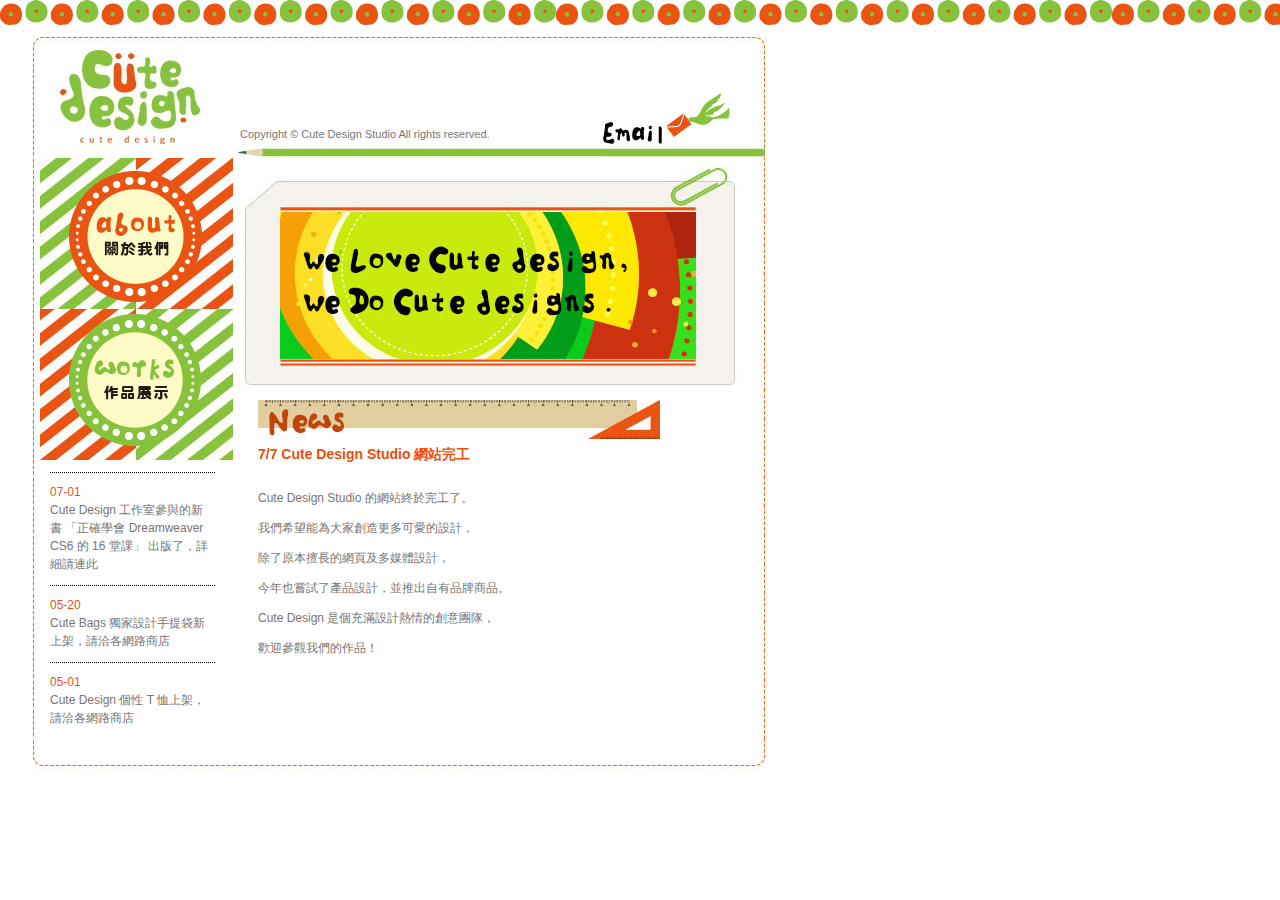
<file: Ch04/ch04-06.html>
<!DOCTYPE html PUBLIC "-//W3C//DTD XHTML 1.0 Transitional//EN" "http://www.w3.org/TR/xhtml1/DTD/xhtml1-transitional.dtd">
<html xmlns="http://www.w3.org/1999/xhtml">
<head>
<meta http-equiv="Content-Type" content="text/html; charset=utf-8" />
<title>Cute Design Studio</title>
<link href="ch04-06.css" rel="stylesheet" type="text/css" />
</head>

<body>
<div id="header"><img src="images/main_logo.jpg" width="167" height="101" class="headerLogo" /><span class="headerCopy">Copyright © Cute Design Studio All rights reserved.</span><img src="images/email.png" width="150" height="51" class="email" /></div>
<div id="content">
  <div id="contentL">
    <div id="sidemenu"><img src="images/about_btn.png" width="162" height="144" /><img src="images/works_btn.png" width="162" height="144" /></div>
    <div id="listNew">
      <p><span class="date">07-01</span><br />
        Cute Design 工作室參與的新書 「正確學會 Dreamweaver CS6 的 16 堂課」 出版了，詳細請連此</p>
      <p><span class="date">05-20</span><br />
        Cute Bags 獨家設計手提袋新上架，請洽各網路商店</p>
      <p><span class="date">05-01</span><br />
        Cute Design 個性 T 恤上架，請洽各網路商店</p>
    </div>
  </div>
  <div id="contentR"><img src="images/titles_main.jpg" width="500" height="242" />
    <div id="contentMain"><img src="images/stitle_news.jpg" width="402" height="39" />
      <p class="subtitle">7/7 Cute Design Studio 網站完工</p>
      <p>Cute Design Studio 的網站終於完工了。<br />
        我們希望能為大家創造更多可愛的設計，<br />
        除了原本擅長的網頁及多媒體設計，<br />
        今年也嘗試了產品設計，並推出自有品牌商品。<br />
        Cute Design 是個充滿設計熱情的創意團隊，<br />
        歡迎參觀我們的作品！</p>
    </div>
  </div>
</div>
<div id="footer"></div>
</body>
</html>
</file>
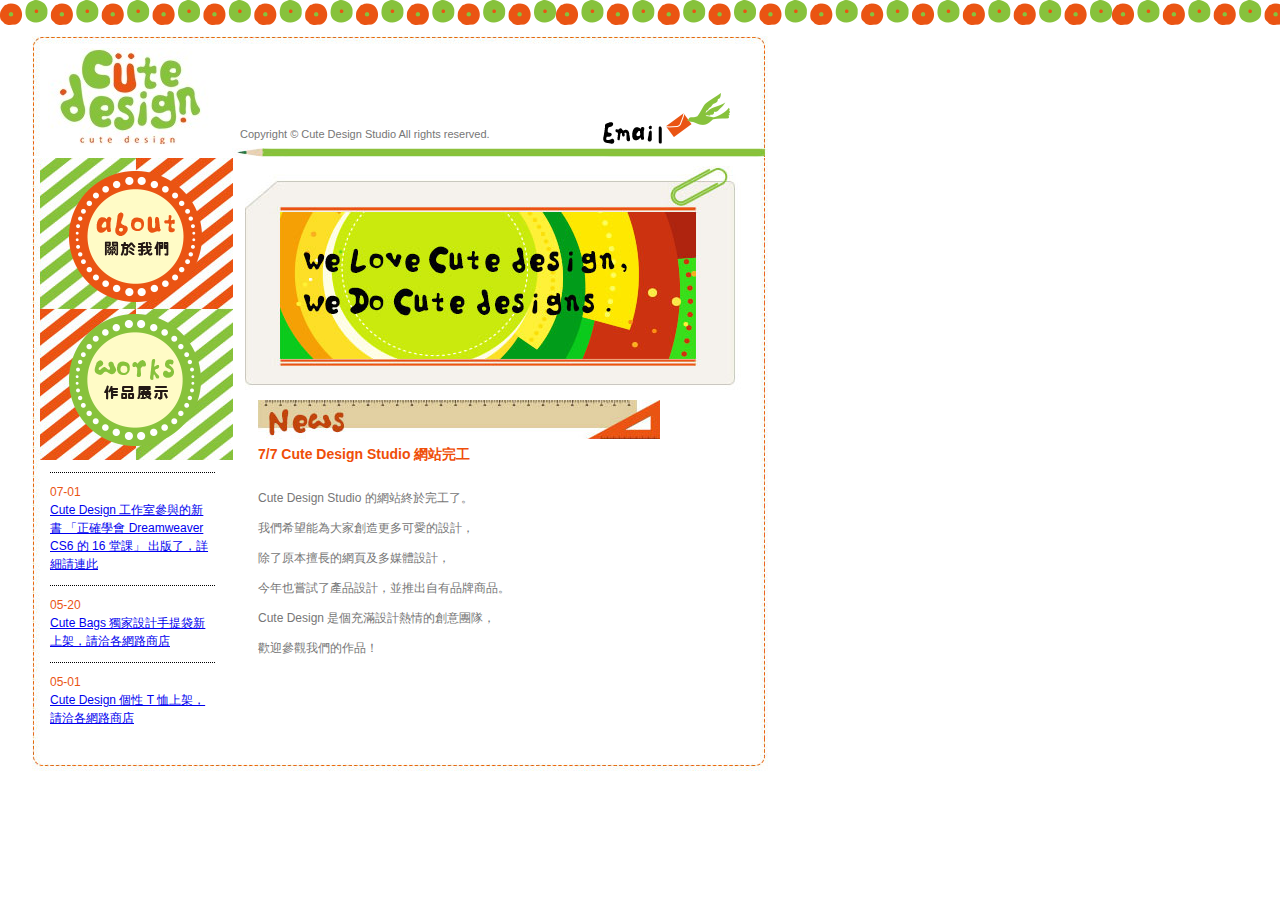
<file: Ch04/ch04-07.html>
<!DOCTYPE html PUBLIC "-//W3C//DTD XHTML 1.0 Transitional//EN" "http://www.w3.org/TR/xhtml1/DTD/xhtml1-transitional.dtd">
<html xmlns="http://www.w3.org/1999/xhtml">
<head>
<meta http-equiv="Content-Type" content="text/html; charset=utf-8" />
<title>Cute Design Studio</title>
<link href="ch04-07.css" rel="stylesheet" type="text/css" />
</head>

<body>
<div id="header"><a href="index.html"><img src="images/main_logo.jpg" width="167" height="101" class="headerLogo" /></a><span class="headerCopy">Copyright © Cute Design Studio All rights reserved.</span><a href="mailto:service@flag.com.tw"><img src="images/email.png" width="150" height="51" class="email" /></a></div>
<div id="content">
  <div id="contentL">
    <div id="sidemenu"><a href="about.html"><img src="images/about_btn.png" width="162" height="144" /></a><a href="works.html"><img src="images/works_btn.png" width="162" height="144" /></a></div>
    <div id="listNew">
      <p><span class="date">07-01</span><br />
        <a href="http://www.flag.com.tw" target="_blank">Cute Design 工作室參與的新書 「正確學會 Dreamweaver CS6 的 16 堂課」 出版了，詳細請連此</a></p>
      <p><span class="date">05-20</span><br />
        <a href="works.html#bags">Cute Bags 獨家設計手提袋新上架，請洽各網路商店</a></p>
      <p><span class="date">05-01</span><br />
        <a href="works.html#tshirts">Cute Design 個性 T 恤上架，請洽各網路商店</a></p>
    </div>
  </div>
  <div id="contentR"><img src="images/titles_main.jpg" width="500" height="242" />
    <div id="contentMain"><img src="images/stitle_news.jpg" width="402" height="39" />
      <p class="subtitle">7/7 Cute Design Studio 網站完工</p>
      <p>Cute Design Studio 的網站終於完工了。<br />
        我們希望能為大家創造更多可愛的設計，<br />
        除了原本擅長的網頁及多媒體設計，<br />
        今年也嘗試了產品設計，並推出自有品牌商品。<br />
        Cute Design 是個充滿設計熱情的創意團隊，<br />
        歡迎參觀我們的作品！</p>
    </div>
  </div>
</div>
<div id="footer"></div>
</body>
</html>
</file>
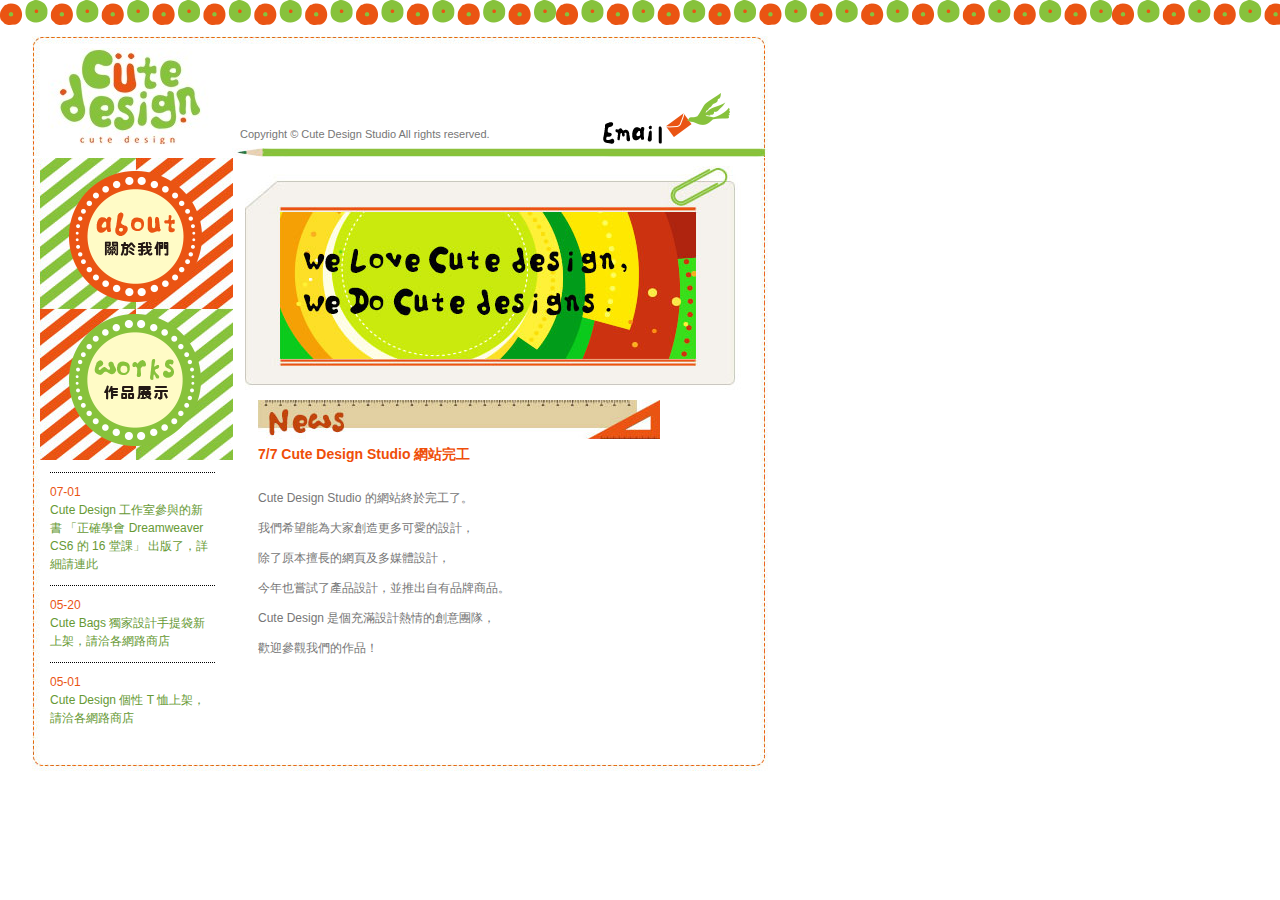
<file: Ch04/ch04-08.html>
<!DOCTYPE html PUBLIC "-//W3C//DTD XHTML 1.0 Transitional//EN" "http://www.w3.org/TR/xhtml1/DTD/xhtml1-transitional.dtd">
<html xmlns="http://www.w3.org/1999/xhtml">
<head>
<meta http-equiv="Content-Type" content="text/html; charset=utf-8" />
<title>Cute Design Studio</title>
<link href="ch04-08.css" rel="stylesheet" type="text/css" />
</head>

<body>
<div id="header"><a href="index.html"><img src="images/main_logo.jpg" width="167" height="101" class="headerLogo noborder" /></a><span class="headerCopy">Copyright © Cute Design Studio All rights reserved.</span><a href="mailto:service@flag.com.tw"><img src="images/email.png" width="150" height="51" class="email noborder" /></a></div>
<div id="content">
  <div id="contentL">
    <div id="sidemenu"><a href="about.html"><img src="images/about_btn.png" width="162" height="144" class="noborder" /></a><a href="works.html"><img src="images/works_btn.png" width="162" height="144" class="noborder" /></a></div>
    <div id="listNew">
      <p><span class="date">07-01</span><br />
        <a href="http://www.flag.com.tw" target="_blank">Cute Design 工作室參與的新書 「正確學會 Dreamweaver CS6 的 16 堂課」 出版了，詳細請連此</a></p>
      <p><span class="date">05-20</span><br />
        <a href="works.html#bags">Cute Bags 獨家設計手提袋新上架，請洽各網路商店</a></p>
      <p><span class="date">05-01</span><br />
        <a href="works.html#tshirts">Cute Design 個性 T 恤上架，請洽各網路商店</a></p>
    </div>
  </div>
  <div id="contentR"><img src="images/titles_main.jpg" width="500" height="242" />
    <div id="contentMain"><img src="images/stitle_news.jpg" width="402" height="39" />
      <p class="subtitle">7/7 Cute Design Studio 網站完工</p>
      <p>Cute Design Studio 的網站終於完工了。<br />
        我們希望能為大家創造更多可愛的設計，<br />
        除了原本擅長的網頁及多媒體設計，<br />
        今年也嘗試了產品設計，並推出自有品牌商品。<br />
        Cute Design 是個充滿設計熱情的創意團隊，<br />
        歡迎參觀我們的作品！</p>
    </div>
  </div>
</div>
<div id="footer"></div>
</body>
</html>
</file>
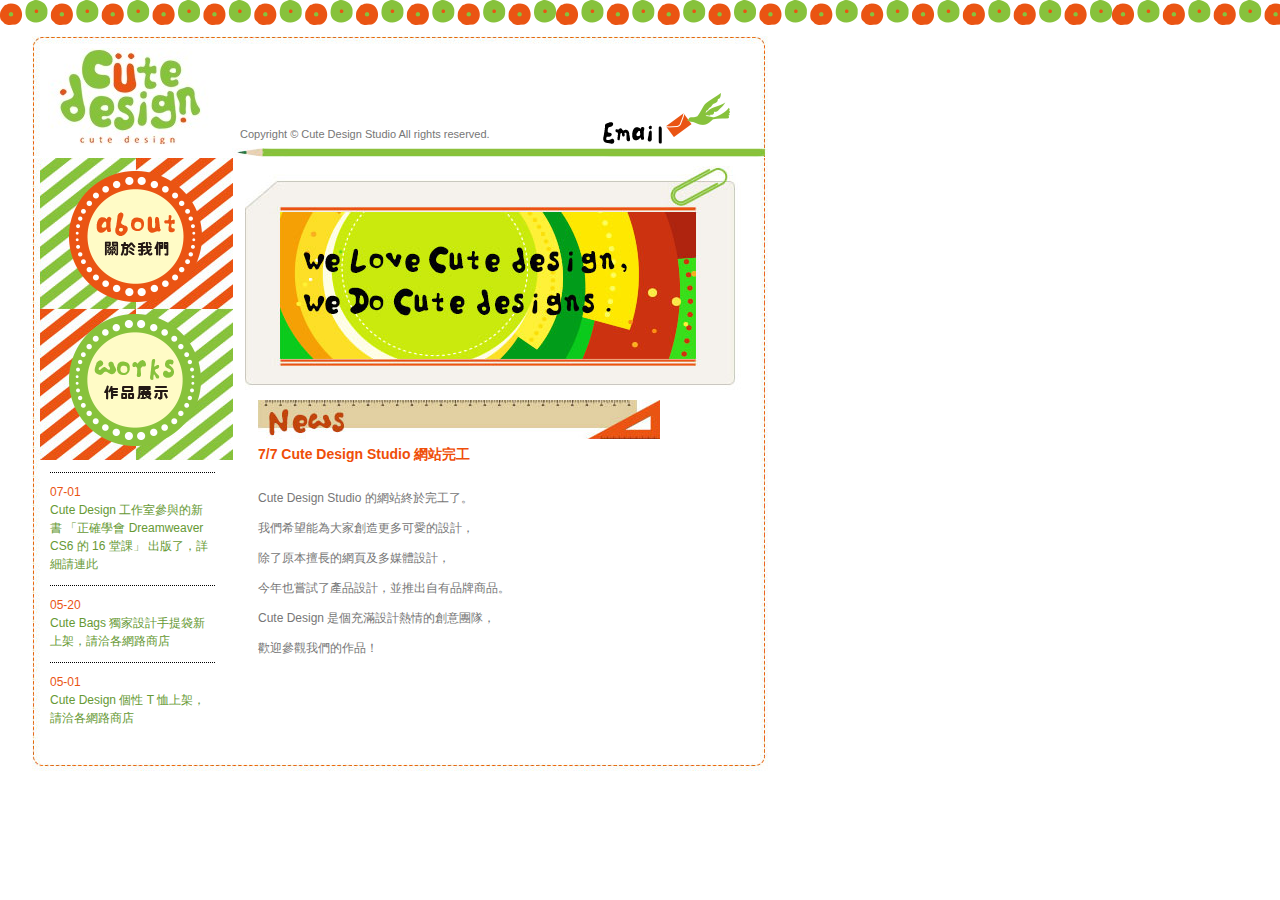
<file: Ch04/ch04-09.html>
<!DOCTYPE html PUBLIC "-//W3C//DTD XHTML 1.0 Transitional//EN" "http://www.w3.org/TR/xhtml1/DTD/xhtml1-transitional.dtd">
<html xmlns="http://www.w3.org/1999/xhtml">
<head>
<meta http-equiv="Content-Type" content="text/html; charset=utf-8" />
<title>Cute Design Studio</title>
<link href="ch04-09.css" rel="stylesheet" type="text/css" />
</head>

<body>
<div id="header"><a href="index.html"><img src="images/main_logo.jpg" width="167" height="101" class="headerLogo noborder transition" /></a><span class="headerCopy">Copyright © Cute Design Studio All rights reserved.</span><a href="mailto:service@flag.com.tw"><img src="images/email.png" width="150" height="51" class="email noborder transition" /></a></div>
<div id="content">
  <div id="contentL">
    <div id="sidemenu"><a href="about.html"><img src="images/about_btn.png" width="162" height="144" class="noborder transition" /></a><a href="works.html"><img src="images/works_btn.png" width="162" height="144" class="noborder transition" /></a></div>
    <div id="listNew">
      <p><span class="date">07-01</span><br />
        <a href="http://www.flag.com.tw" target="_blank">Cute Design 工作室參與的新書 「正確學會 Dreamweaver CS6 的 16 堂課」 出版了，詳細請連此</a></p>
      <p><span class="date">05-20</span><br />
        <a href="works.html#bags">Cute Bags 獨家設計手提袋新上架，請洽各網路商店</a></p>
      <p><span class="date">05-01</span><br />
        <a href="works.html#tshirts">Cute Design 個性 T 恤上架，請洽各網路商店</a></p>
    </div>
  </div>
  <div id="contentR"><img src="images/titles_main.jpg" width="500" height="242" />
    <div id="contentMain"><img src="images/stitle_news.jpg" width="402" height="39" />
      <p class="subtitle">7/7 Cute Design Studio 網站完工</p>
      <p>Cute Design Studio 的網站終於完工了。<br />
        我們希望能為大家創造更多可愛的設計，<br />
        除了原本擅長的網頁及多媒體設計，<br />
        今年也嘗試了產品設計，並推出自有品牌商品。<br />
        Cute Design 是個充滿設計熱情的創意團隊，<br />
        歡迎參觀我們的作品！</p>
    </div>
  </div>
</div>
<div id="footer"></div>
</body>
</html>
</file>
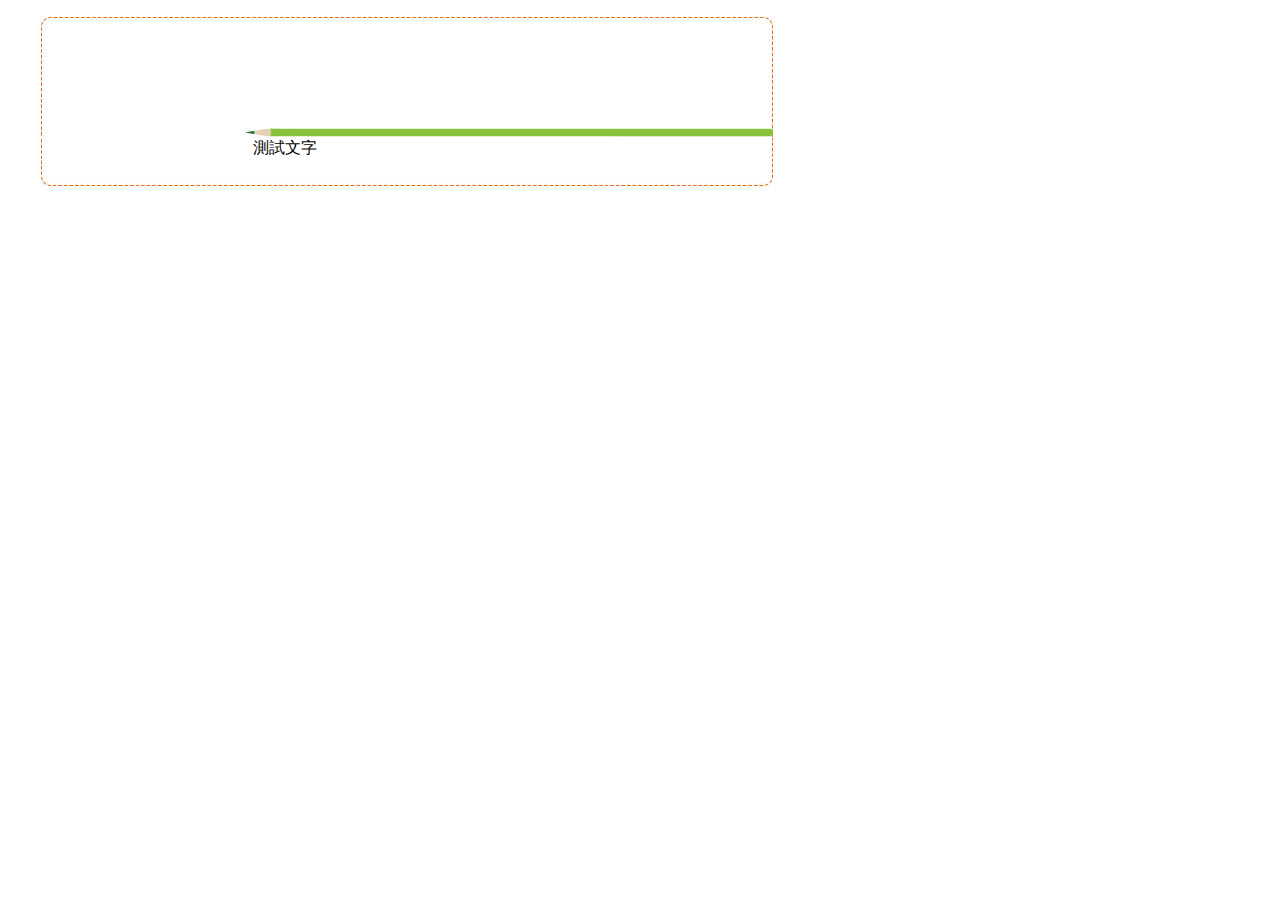
<file: Ch04/ex04-01.html>
<!DOCTYPE html PUBLIC "-//W3C//DTD XHTML 1.0 Transitional//EN" "http://www.w3.org/TR/xhtml1/DTD/xhtml1-transitional.dtd">
<html xmlns="http://www.w3.org/1999/xhtml">
<head>
<meta http-equiv="Content-Type" content="text/html; charset=utf-8" />
<title>Cute Design Studio</title>
<link href="ex04-01.css" rel="stylesheet" type="text/css" />
</head>

<body>
<div id="header"></div>
<div id="content">
  <div id="contentL"></div>
  <div id="contentR">測試文字</div>
</div>
<div id="footer"></div>
</body>
</html>
</file>
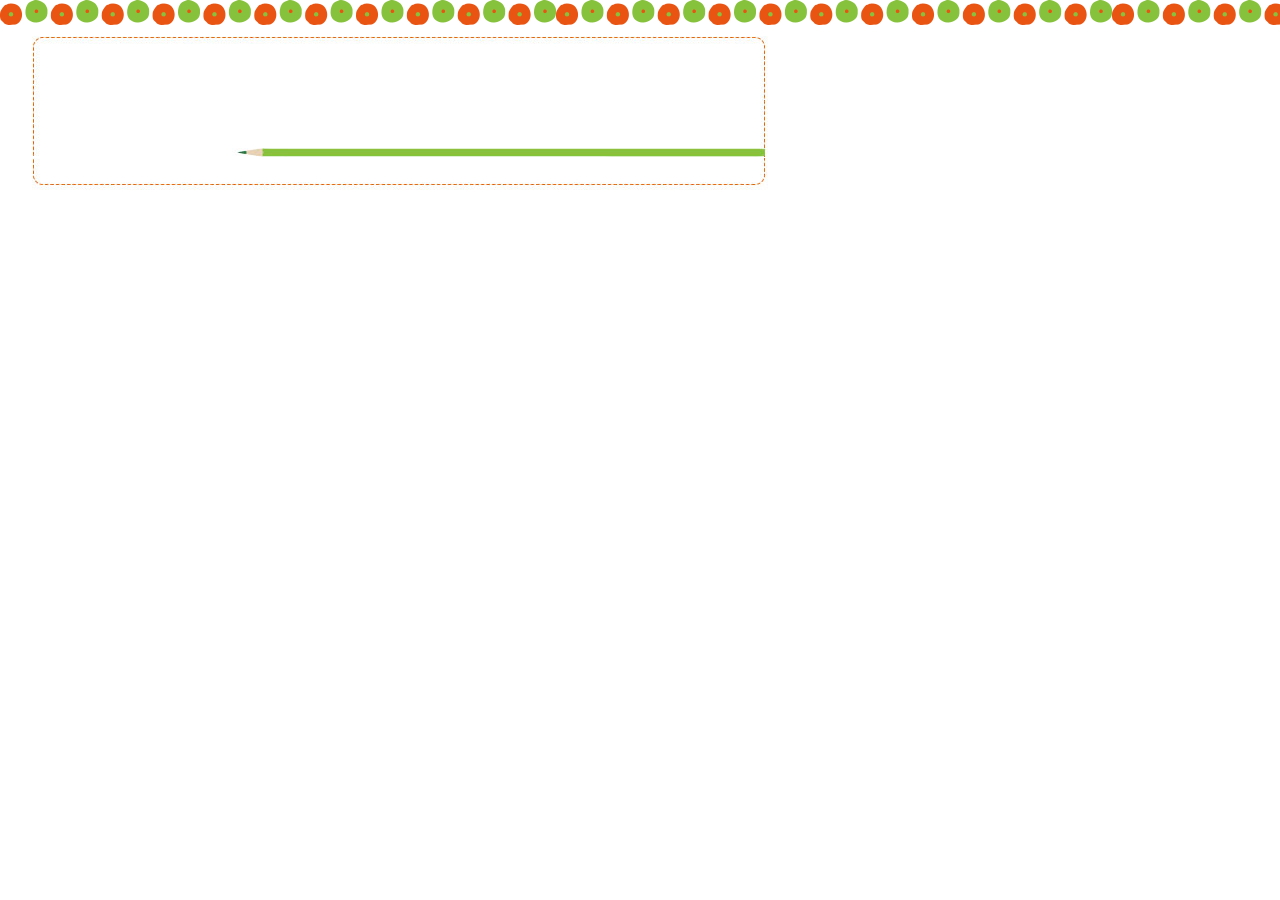
<file: Ch04/ex04-02.html>
<!DOCTYPE html PUBLIC "-//W3C//DTD XHTML 1.0 Transitional//EN" "http://www.w3.org/TR/xhtml1/DTD/xhtml1-transitional.dtd">
<html xmlns="http://www.w3.org/1999/xhtml">
<head>
<meta http-equiv="Content-Type" content="text/html; charset=utf-8" />
<title>Cute Design Studio</title>
<link href="ex04-02.css" rel="stylesheet" type="text/css" />
</head>

<body>
<div id="header"></div>
<div id="content">
  <div id="contentL"></div>
  <div id="contentR"></div>
</div>
<div id="footer"></div>
</body>
</html>
</file>
<file: Ch04/website.css>
#header {
	background-image: url(images/header_bg.jpg);
	background-repeat: no-repeat;
	height: 129px;
	width: 800px;
}
#content {
	background-image: url(images/content_bg.jpg);
	background-repeat: repeat-y;
	width: 800px;
	float: left;
}
body {
	font-family: Arial, Helvetica, sans-serif;
	font-size: 12px;
	color: #767676;
	background-image: url(images/cute_design_bg.png);
	background-repeat: repeat-x;
	margin-top: 28px;
	margin-right: 0px;
	margin-bottom: 0px;
	margin-left: 0px;
}

#footer {
	background-image: url(images/footer_bg.jpg);
	background-repeat: no-repeat;
	height: 52px;
	width: 800px;
	clear: left;
}
#contentL {
	float: left;
	width: 245px;
}
#contentR {
	margin-left: 245px;
}
#listNew {
	line-height: 1.5em;
	margin-right: 30px;
	margin-left: 50px;
}
#contentMain {
	margin-right: 55px;
	margin-left: 13px;
	line-height: 2.5em;
}
#contentWorks {
	width: 507px;
	margin-left: 13px;
	margin-top: 20px;
	font-size: 11px;
}
#contentAbout {
	width: 480px;
	line-height: 2.5em;
	margin-left: 13px;
	margin-top: 20px;
}
.date {
	color: #EA5413;
}
a {
	color: #669933;
	text-decoration: none;
}
a:hover {
	text-decoration: underline;
	color: #ED601B;
}


#content #contentL #listNew p {
	border-top-width: 1px;
	border-top-style: dotted;
	border-top-color: #000;
	padding-top: 10px;
}
.headerLogo {
	float: left;
	margin-top: 20px;
	margin-left: 48px;
	border-top-style: none;
	border-right-style: none;
	border-bottom-style: none;
	border-left-style: none;
}
.headerCopy {
	float: left;
	margin-top: 100px;
	margin-left: 25px;
	font-size: 11px;
}
#sidemenu {
	background-image: url(images/menu_bg.jpg);
	height: 302px;
	width: 180px;
	margin-left: 40px;
	padding-left: 13px;
}

.worksPic {
	float: left;
}
.worksTitle {
	color: #E75411;
	font-size: 14px;
	margin-left: 200px;
	font-weight: bold;
}

.worksText {
	float: left;
	margin-left: 15px;
	margin-top: 10px;
	width: 280px;
}
.works {
	width: 487px;
	padding: 15px 20px 20px 0;
	float: left;
}
.noborder {
	border-top-style: none;
	border-right-style: none;
	border-bottom-style: none;
	border-left-style: none;
}
.transition {
	-webkit-transition: all 1s ease 0s;
	-moz-transition: all 1s ease 0s;
	-ms-transition: all 1s ease 0s;
	-o-transition: all 1s ease 0s;
	transition: all 1s ease 0s;
}
.transition:hover {
	-webkit-opacity: 0.5;
	-moz-opacity: 0.5;
	opacity: 0.5;
}
.subtitle {
	font-size: 14px;
	color: #EF4E08;
	font-weight: bold;
	margin-top: 0px;
}
.email {
	margin-top: 65px;
	margin-left: 100px;
}
</file>
<file: Ch04/ch04-01.css>
#header {
	background-image: url(images/header_bg.jpg);
	background-repeat: no-repeat;
	height: 130px;
	width: 800px;
}
#content {
	background-image: url(images/content_bg.jpg);
	background-repeat: repeat-y;
	width: 800px;
	float: left;
}

body {
	background-image: url(images/cute_design_bg.png);
	background-repeat: repeat-x;
	font-family: Arial, Helvetica, sans-serif;
	font-size: 12px;
	color: #767676;
	margin-top: 28px;
	margin-right: 0px;
	margin-bottom: 0px;
	margin-left: 0px;
}
#contantMain {
	line-height: 2.5em;
}
.Copy2 {
	line-height: 1.5em;
}

.headerLogo {
	float: left;
	margin-top: 20px;
	margin-left: 48px;
	font-size: 11px;
}
.headerCopy {
	font-size: 11px;
	float: left;
	margin-top: 100px;
	margin-left: 25px;
}
.Copy1 {
	margin-left: 13px;
	margin-right: 55px;
}
.subtitle {
	font-size: 14px;
	font-weight: bold;
	color: #EF4E08;
	margin-top: 0px;
}
.date {
	color: #EA5413;
}
#content #contentL #listnew p {
	border-top-width: 1px;
	border-top-style: dotted;
	border-top-color: #000;
	padding-top: 10px;
}
.noborder {
	border-top-style: none;
	border-right-style: none;
	border-bottom-style: none;
	border-left-style: none;
}
a {
	color: #669933;
	text-decoration: none;
}
a:hover {
	color: #ED601B;
	text-decoration: underline;
}
.transition {
	-webkit-transition: all 1s 0s;
	-moz-transition: all 1s 0s;
	-ms-transition: all 1s 0s;
	-o-transition: all 1s 0s;
	transition: all 1s 0s;
}








.email {
	float: left;
	margin-top: 65px;
	margin-left: 100px;
}





#footer {
	background-image: url(images/footer_bg.jpg);
	background-repeat: no-repeat;
	height: 52px;
	width: 800px;
	clear: left;
}
#contentL {
	float: left;
	width: 245px;
}
#contentR {
	margin-left: 245px;
}
#sidemenu {
	background-image: url(images/menu_bg.jpg);
	height: 302px;
	width: 180px;
	margin-left: 40px;
	padding-left: 13px;
}
#listnew {
	margin-right: 30px;
	margin-left: 50px;
}
.transition:hover {
	-webkit-opacity: 0.5;
	-moz-opacity: 0.5;
	opacity: 0.5;
}
</file>
<file: Ch04/ch04-02.css>
#header {
	background-image: url(images/header_bg.jpg);
	background-repeat: no-repeat;
	height: 130px;
	width: 800px;
}
#content {
	background-image: url(images/content_bg.jpg);
	background-repeat: repeat-y;
	width: 800px;
	float: left;
}
body {
	background-image: url(images/cute_design_bg.png);
	background-repeat: repeat-x;
	font-family: Arial, Helvetica, sans-serif;
	font-size: 12px;
	color: #767676;
	margin-top: 28px;
	margin-right: 0px;
	margin-bottom: 0px;
	margin-left: 0px;
}

#footer {
	background-image: url(images/footer_bg.jpg);
	background-repeat: no-repeat;
	height: 52px;
	width: 800px;
	clear: left;
}
#contentL {
	float: left;
	width: 245px;
}
#contentR {
	margin-left: 245px;
}
</file>
<file: Ch04/ch04-03.css>
#header {
	background-image: url(images/header_bg.jpg);
	background-repeat: no-repeat;
	height: 130px;
	width: 800px;
}
#content {
	background-image: url(images/content_bg.jpg);
	background-repeat: repeat-y;
	width: 800px;
	float: left;
}
body {
	background-image: url(images/cute_design_bg.png);
	background-repeat: repeat-x;
	font-family: Arial, Helvetica, sans-serif;
	font-size: 12px;
	color: #767676;
	margin-top: 28px;
	margin-right: 0px;
	margin-bottom: 0px;
	margin-left: 0px;
}

#footer {
	background-image: url(images/footer_bg.jpg);
	background-repeat: no-repeat;
	height: 52px;
	width: 800px;
	clear: left;
}
#contentL {
	float: left;
	width: 245px;
}
#contentR {
	margin-left: 245px;
}
#sidemenu {
	background-image: url(images/menu_bg.jpg);
	height: 302px;
	width: 180px;
	margin-left: 40px;
	padding-left: 13px;
}
#listNew {
	margin-right: 30px;
	margin-left: 50px;
}
</file>
<file: Ch04/ch04-04.css>
#header {
	background-image: url(images/header_bg.jpg);
	background-repeat: no-repeat;
	height: 130px;
	width: 800px;
}
#content {
	background-image: url(images/content_bg.jpg);
	background-repeat: repeat-y;
	width: 800px;
	float: left;
}
body {
	background-image: url(images/cute_design_bg.png);
	background-repeat: repeat-x;
	font-family: Arial, Helvetica, sans-serif;
	font-size: 12px;
	color: #767676;
	margin-top: 28px;
	margin-right: 0px;
	margin-bottom: 0px;
	margin-left: 0px;
}

#footer {
	background-image: url(images/footer_bg.jpg);
	background-repeat: no-repeat;
	height: 52px;
	width: 800px;
	clear: left;
}
#contentL {
	float: left;
	width: 245px;
}
#contentR {
	margin-left: 245px;
}
#sidemenu {
	background-image: url(images/menu_bg.jpg);
	height: 302px;
	width: 180px;
	margin-left: 40px;
	padding-left: 13px;
}
#listNew {
	margin-right: 30px;
	margin-left: 50px;
}

#contentMain {
}
</file>
<file: Ch04/ch04-05.css>
#header {
	background-image: url(images/header_bg.jpg);
	background-repeat: no-repeat;
	height: 130px;
	width: 800px;
}
#content {
	background-image: url(images/content_bg.jpg);
	background-repeat: repeat-y;
	width: 800px;
	float: left;
}
body {
	background-image: url(images/cute_design_bg.png);
	background-repeat: repeat-x;
	font-family: Arial, Helvetica, sans-serif;
	font-size: 12px;
	color: #767676;
	margin-top: 28px;
	margin-right: 0px;
	margin-bottom: 0px;
	margin-left: 0px;
}

#footer {
	background-image: url(images/footer_bg.jpg);
	background-repeat: no-repeat;
	height: 52px;
	width: 800px;
	clear: left;
}
#contentL {
	float: left;
	width: 245px;
}
#contentR {
	margin-left: 245px;
}
#sidemenu {
	background-image: url(images/menu_bg.jpg);
	height: 302px;
	width: 180px;
	margin-left: 40px;
	padding-left: 13px;
}
#listNew {
	margin-right: 30px;
	margin-left: 50px;
}

#contentMain {
}
.headerLogo {
	float: left;
	margin-top: 20px;
	margin-left: 48px;
}
.headerCopy {
	font-size: 11px;
	float: left;
	margin-top: 100px;
	margin-left: 25px;
}
.email {
	float: left;
	margin-top: 65px;
	margin-left: 100px;
}
</file>
<file: Ch04/ch04-06.css>
#header {
	background-image: url(images/header_bg.jpg);
	background-repeat: no-repeat;
	height: 130px;
	width: 800px;
}
#content {
	background-image: url(images/content_bg.jpg);
	background-repeat: repeat-y;
	width: 800px;
	float: left;
}
body {
	background-image: url(images/cute_design_bg.png);
	background-repeat: repeat-x;
	font-family: Arial, Helvetica, sans-serif;
	font-size: 12px;
	color: #767676;
	margin-top: 28px;
	margin-right: 0px;
	margin-bottom: 0px;
	margin-left: 0px;
}

#footer {
	background-image: url(images/footer_bg.jpg);
	background-repeat: no-repeat;
	height: 52px;
	width: 800px;
	clear: left;
}
#contentL {
	float: left;
	width: 245px;
}
#contentR {
	margin-left: 245px;
}
#sidemenu {
	background-image: url(images/menu_bg.jpg);
	height: 302px;
	width: 180px;
	margin-left: 40px;
	padding-left: 13px;
}
#listNew {
	margin-right: 30px;
	margin-left: 50px;
	line-height: 1.5em;
}
#content #contentL #listNew p {
	border-top-width: 1px;
	border-top-style: dotted;
	border-top-color: #000;
	padding-top: 10px;
}


#contentMain {
	margin-right: 55px;
	margin-left: 13px;
	line-height: 2.5em;
}

.headerLogo {
	float: left;
	margin-top: 20px;
	margin-left: 48px;
}
.subtitle {
	font-size: 14px;
	font-weight: bold;
	color: #EF4E08;
	margin-top: 0px;
}
.date {
	color: #EA5413;
}


.headerCopy {
	font-size: 11px;
	float: left;
	margin-top: 100px;
	margin-left: 25px;
}
.email {
	float: left;
	margin-top: 65px;
	margin-left: 100px;
}
</file>
<file: Ch04/ch04-07.css>
#header {
	background-image: url(images/header_bg.jpg);
	background-repeat: no-repeat;
	height: 130px;
	width: 800px;
}
#content {
	background-image: url(images/content_bg.jpg);
	background-repeat: repeat-y;
	width: 800px;
	float: left;
}
body {
	background-image: url(images/cute_design_bg.png);
	background-repeat: repeat-x;
	font-family: Arial, Helvetica, sans-serif;
	font-size: 12px;
	color: #767676;
	margin-top: 28px;
	margin-right: 0px;
	margin-bottom: 0px;
	margin-left: 0px;
}

#footer {
	background-image: url(images/footer_bg.jpg);
	background-repeat: no-repeat;
	height: 52px;
	width: 800px;
	clear: left;
}
#contentL {
	float: left;
	width: 245px;
}
#contentR {
	margin-left: 245px;
}
#sidemenu {
	background-image: url(images/menu_bg.jpg);
	height: 302px;
	width: 180px;
	margin-left: 40px;
	padding-left: 13px;
}
#listNew {
	margin-right: 30px;
	margin-left: 50px;
	line-height: 1.5em;
}
#content #contentL #listNew p {
	border-top-width: 1px;
	border-top-style: dotted;
	border-top-color: #000;
	padding-top: 10px;
}


#contentMain {
	margin-right: 55px;
	margin-left: 13px;
	line-height: 2.5em;
}

.headerLogo {
	float: left;
	margin-top: 20px;
	margin-left: 48px;
}
.subtitle {
	font-size: 14px;
	font-weight: bold;
	color: #EF4E08;
	margin-top: 0px;
}
.date {
	color: #EA5413;
}


.headerCopy {
	font-size: 11px;
	float: left;
	margin-top: 100px;
	margin-left: 25px;
}
.email {
	float: left;
	margin-top: 65px;
	margin-left: 100px;
}
</file>
<file: Ch04/ch04-08.css>
#header {
	background-image: url(images/header_bg.jpg);
	background-repeat: no-repeat;
	height: 130px;
	width: 800px;
}
#content {
	background-image: url(images/content_bg.jpg);
	background-repeat: repeat-y;
	width: 800px;
	float: left;
}
body {
	background-image: url(images/cute_design_bg.png);
	background-repeat: repeat-x;
	font-family: Arial, Helvetica, sans-serif;
	font-size: 12px;
	color: #767676;
	margin-top: 28px;
	margin-right: 0px;
	margin-bottom: 0px;
	margin-left: 0px;
}

#footer {
	background-image: url(images/footer_bg.jpg);
	background-repeat: no-repeat;
	height: 52px;
	width: 800px;
	clear: left;
}
#contentL {
	float: left;
	width: 245px;
}
#contentR {
	margin-left: 245px;
}
#sidemenu {
	background-image: url(images/menu_bg.jpg);
	height: 302px;
	width: 180px;
	margin-left: 40px;
	padding-left: 13px;
}
#listNew {
	margin-right: 30px;
	margin-left: 50px;
	line-height: 1.5em;
}
#content #contentL #listNew p {
	border-top-width: 1px;
	border-top-style: dotted;
	border-top-color: #000;
	padding-top: 10px;
}


#contentMain {
	margin-right: 55px;
	margin-left: 13px;
	line-height: 2.5em;
}

.headerLogo {
	float: left;
	margin-top: 20px;
	margin-left: 48px;
}
.subtitle {
	font-size: 14px;
	font-weight: bold;
	color: #EF4E08;
	margin-top: 0px;
}
.date {
	color: #EA5413;
}


.headerCopy {
	font-size: 11px;
	float: left;
	margin-top: 100px;
	margin-left: 25px;
}
.email {
	float: left;
	margin-top: 65px;
	margin-left: 100px;
}
.noborder {
	border-top-style: none;
	border-right-style: none;
	border-bottom-style: none;
	border-left-style: none;
}
a {
	color: #669933;
	text-decoration: none;
}
a:hover {
	color: #ED601B;
	text-decoration: underline;
}
</file>
<file: Ch04/ch04-09.css>
#header {
	background-image: url(images/header_bg.jpg);
	background-repeat: no-repeat;
	height: 130px;
	width: 800px;
}
#content {
	background-image: url(images/content_bg.jpg);
	background-repeat: repeat-y;
	width: 800px;
	float: left;
}
body {
	background-image: url(images/cute_design_bg.png);
	background-repeat: repeat-x;
	font-family: Arial, Helvetica, sans-serif;
	font-size: 12px;
	color: #767676;
	margin-top: 28px;
	margin-right: 0px;
	margin-bottom: 0px;
	margin-left: 0px;
}

#footer {
	background-image: url(images/footer_bg.jpg);
	background-repeat: no-repeat;
	height: 52px;
	width: 800px;
	clear: left;
}
#contentL {
	float: left;
	width: 245px;
}
#contentR {
	margin-left: 245px;
}
#sidemenu {
	background-image: url(images/menu_bg.jpg);
	height: 302px;
	width: 180px;
	margin-left: 40px;
	padding-left: 13px;
}
#listNew {
	margin-right: 30px;
	margin-left: 50px;
	line-height: 1.5em;
}
#content #contentL #listNew p {
	border-top-width: 1px;
	border-top-style: dotted;
	border-top-color: #000;
	padding-top: 10px;
}


#contentMain {
	margin-right: 55px;
	margin-left: 13px;
	line-height: 2.5em;
}

.headerLogo {
	float: left;
	margin-top: 20px;
	margin-left: 48px;
}
.subtitle {
	font-size: 14px;
	font-weight: bold;
	color: #EF4E08;
	margin-top: 0px;
}
.date {
	color: #EA5413;
}


.headerCopy {
	font-size: 11px;
	float: left;
	margin-top: 100px;
	margin-left: 25px;
}
.email {
	float: left;
	margin-top: 65px;
	margin-left: 100px;
}
.noborder {
	border-top-style: none;
	border-right-style: none;
	border-bottom-style: none;
	border-left-style: none;
}
a {
	color: #669933;
	text-decoration: none;
}
a:hover {
	color: #ED601B;
	text-decoration: underline;
}
.transition {
	-webkit-transition: all 1s ease 0s;
	-moz-transition: all 1s ease 0s;
	-ms-transition: all 1s ease 0s;
	-o-transition: all 1s ease 0s;
	transition: all 1s ease 0s;
}
.transition:hover {
	-webkit-opacity: 0.5;
	-moz-opacity: 0.5;
	opacity: 0.5;
}
</file>
<file: Ch04/ex04-01.css>
#header {
	background-image: url(images/header_bg.jpg);
	background-repeat: no-repeat;
	height: 130px;
	width: 800px;
}
#content {
	background-image: url(images/content_bg.jpg);
	background-repeat: repeat-y;
	width: 800px;
	float: left;
}
#footer {
	background-image: url(images/footer_bg.jpg);
	background-repeat: no-repeat;
	height: 52px;
	width: 800px;
	clear: left;
}
#contentL {
	float: left;
	width: 245px;
}
#contentR {
	margin-left: 245px;
}
</file>
<file: Ch04/ex04-02.css>
#header {
	background-image: url(images/header_bg.jpg);
	background-repeat: no-repeat;
	height: 130px;
	width: 800px;
}
#content {
	background-image: url(images/content_bg.jpg);
	background-repeat: repeat-y;
	width: 800px;
	float: left;
}
body {
	background-image: url(images/cute_design_bg.png);
	background-repeat: repeat-x;
	font-family: Arial, Helvetica, sans-serif;
	font-size: 12px;
	color: #767676;
	margin-top: 28px;
	margin-right: 0px;
	margin-bottom: 0px;
	margin-left: 0px;
}

#footer {
	background-image: url(images/footer_bg.jpg);
	background-repeat: no-repeat;
	height: 52px;
	width: 800px;
	clear: left;
}
#contentL {
	float: left;
	width: 245px;
}
#contentR {
	margin-left: 245px;
}
</file>
